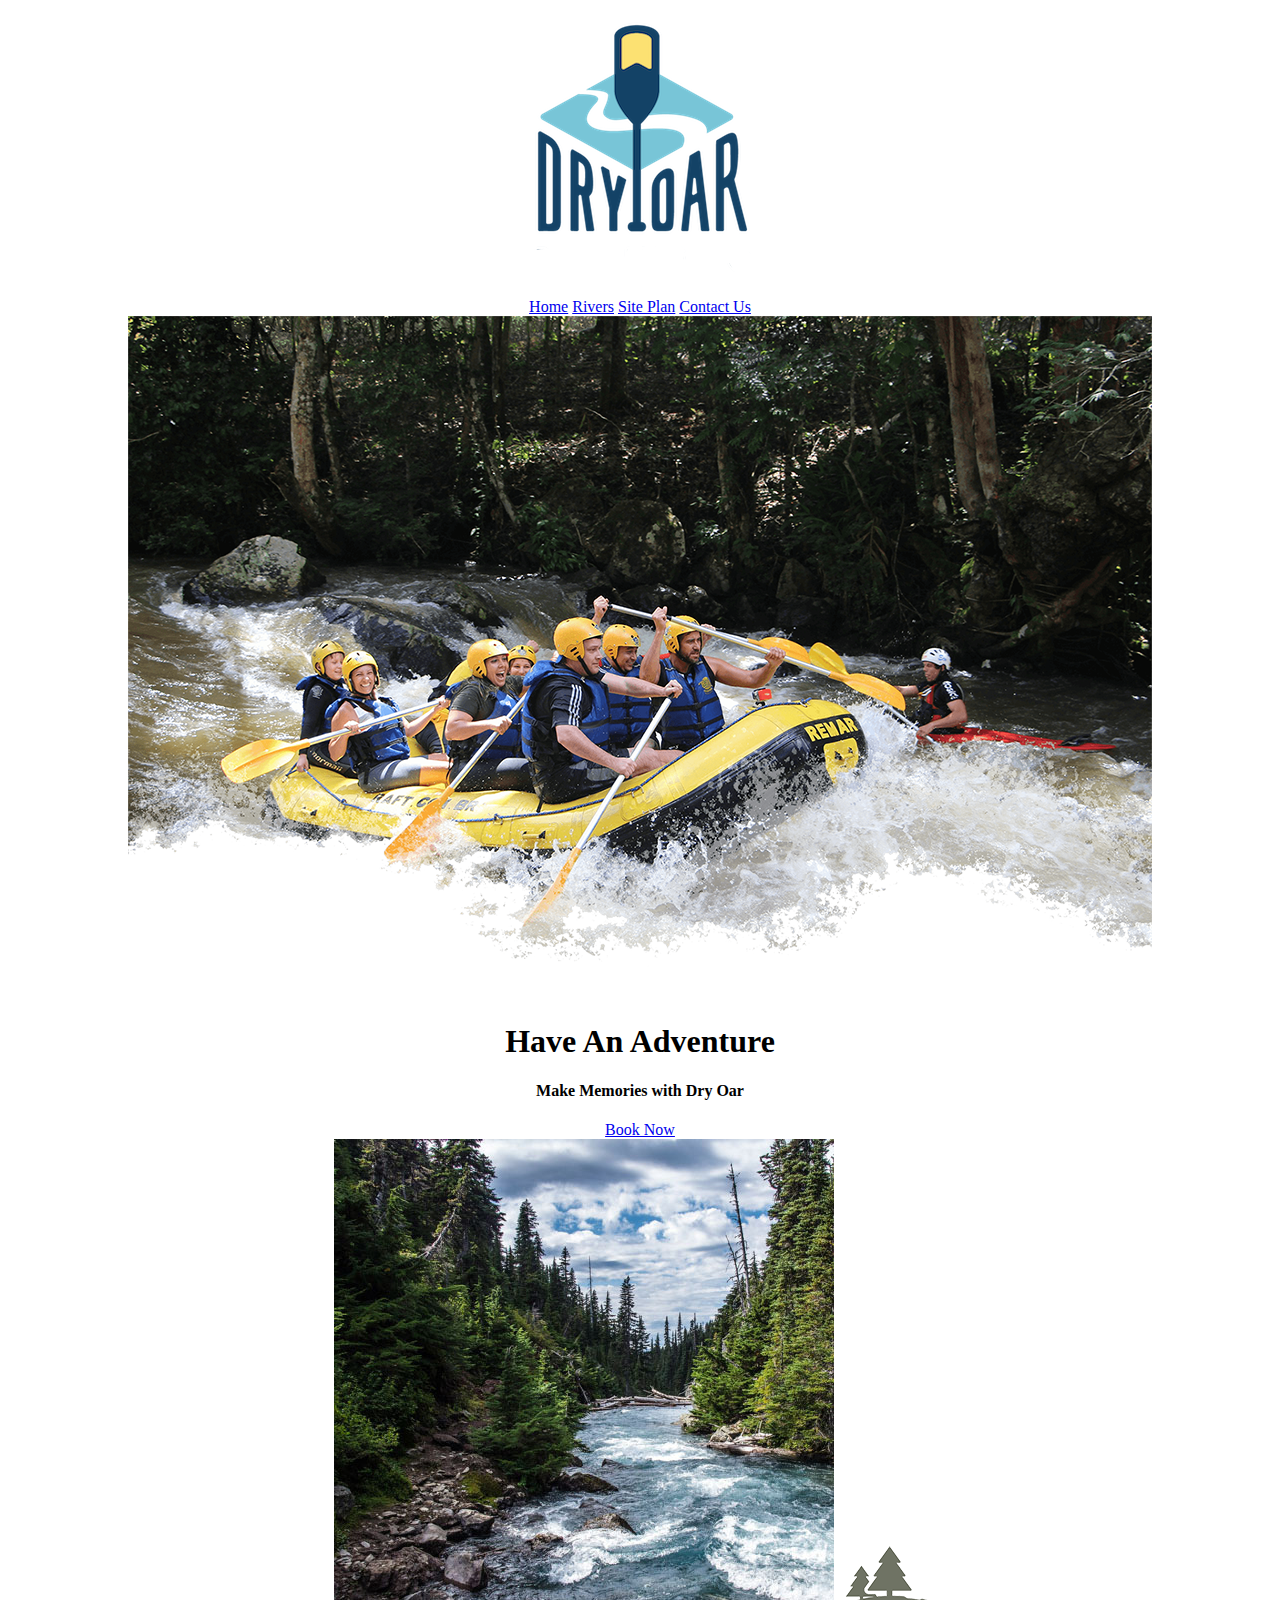
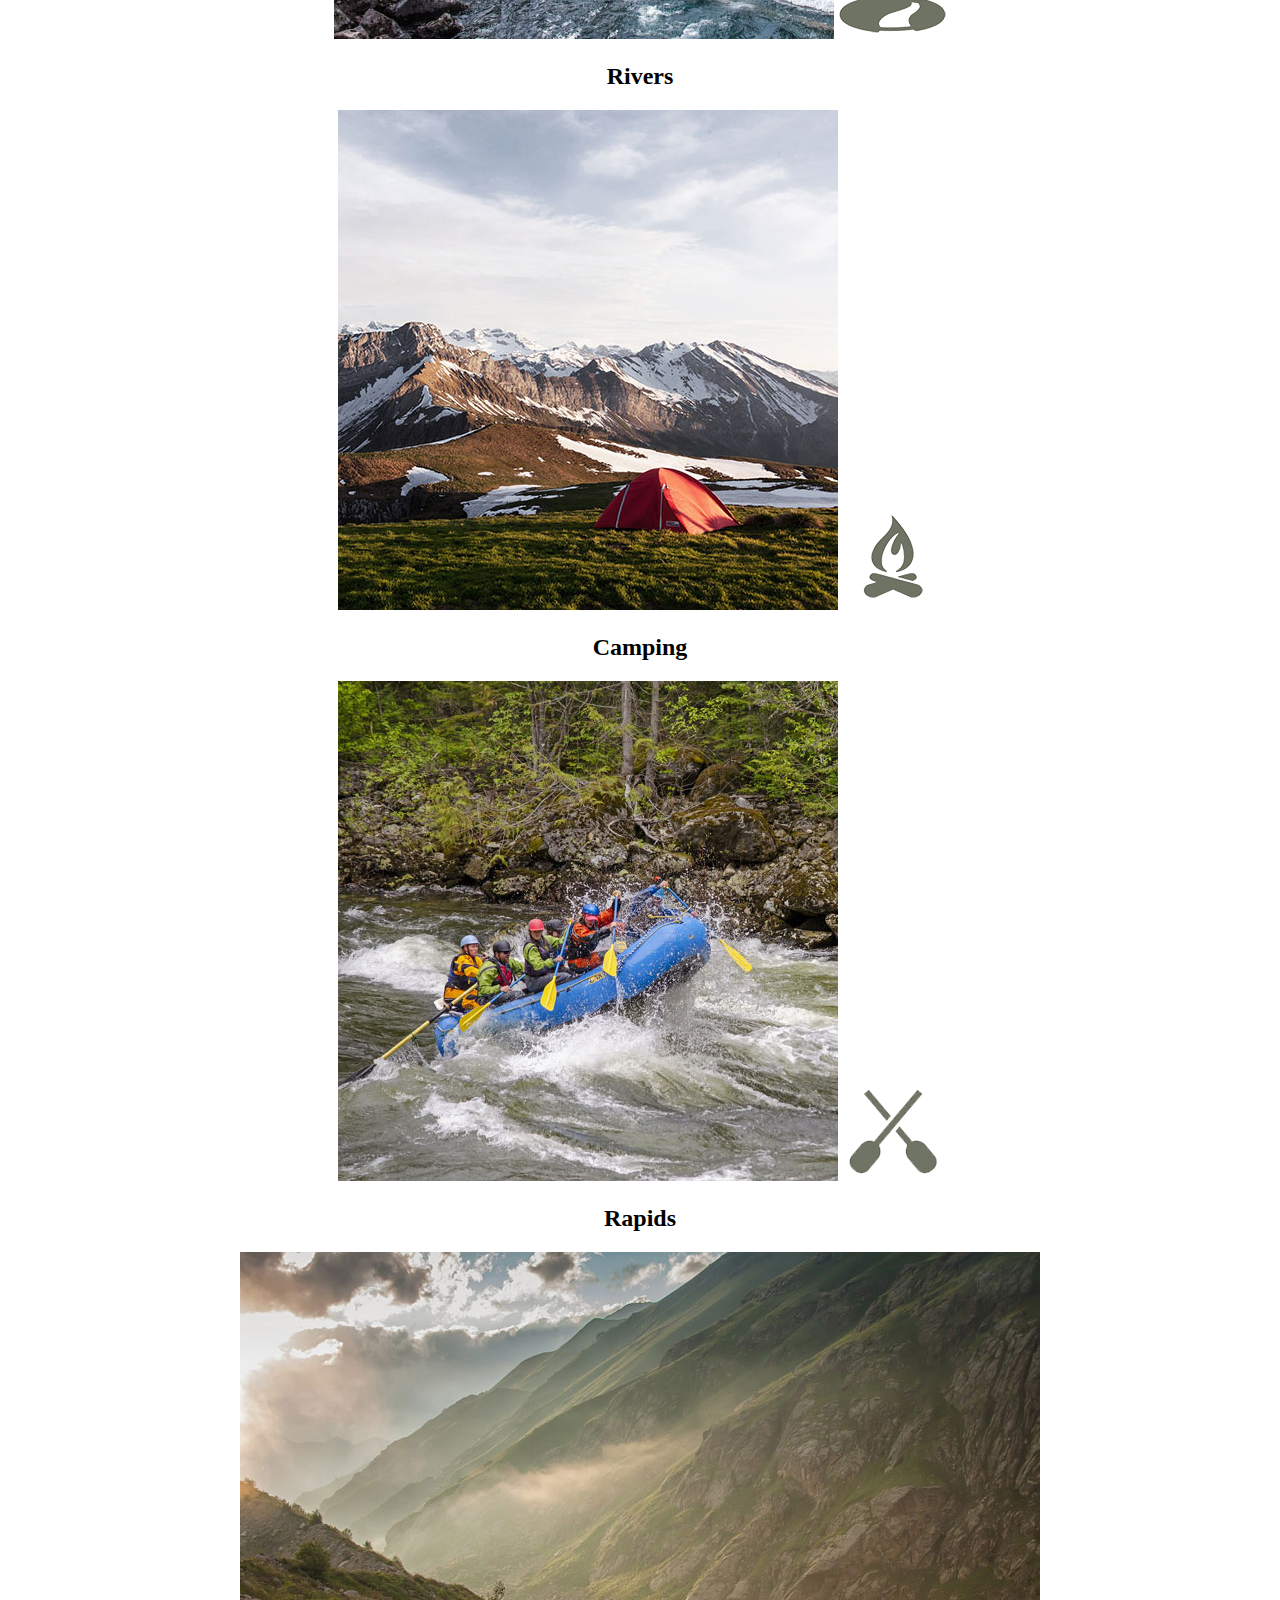
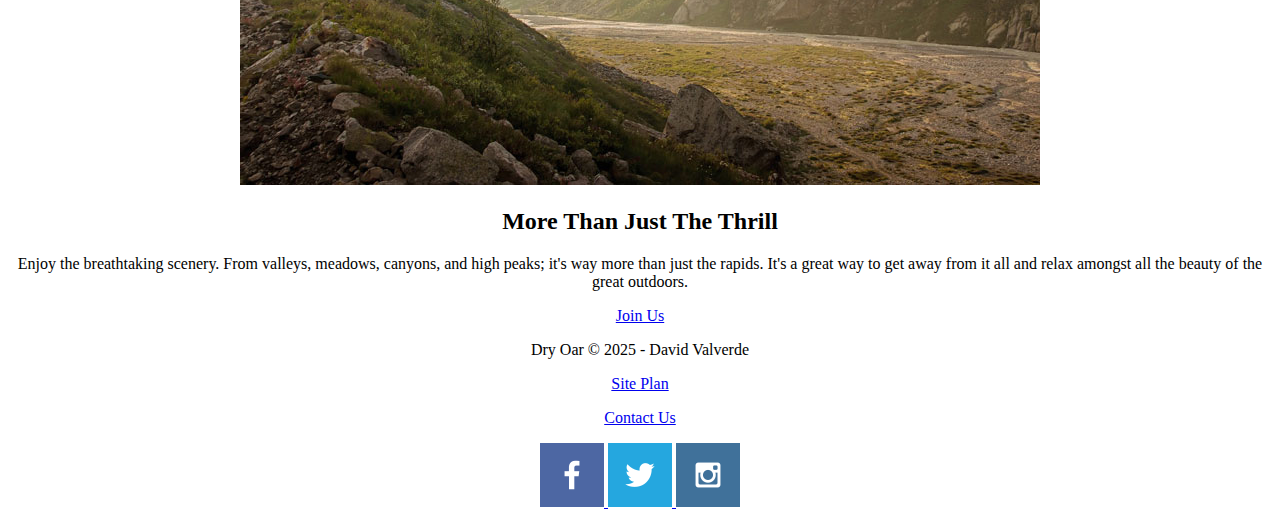
<file: wwr/index.html>
<!DOCTYPE html>
<html lang="en">
<head>
    <meta charset="UTF-8">
    <meta name="viewport" content="width=device-width, initial-scale=1.0">
    <link rel="stylesheet" href="styles/style.css">
    <title>White Water Rafting | Rivers</title>
</head>
<body>
    <div id ="content">
        <header>
            <a id="logo_link" href="index.html">
                <img class="logo" src="images/logo.png" alt="Dry Oar Logo">
            </a>
            <nav>
                <a href="index.html">Home</a>
                <a href="rivers.html">Rivers</a>
                <a href="site-plan-rafting.html">Site Plan</a>
                <a href="contactus.html">Contact Us</a>
            </nav>
        </header>
        <div id="hero">
         <div id="hero-box">
        <img id="hero-img" src="images/hero.png" alt="People enjoying white water rafting">
         </div>
    <section id="hero-msg">
        <h1 class="home-title">Have An Adventure</h1>
        <h4>Make Memories with Dry Oar </h4>
        <div class='button-box'>
            <a class='book' href="rates.html">Book Now</a>
        </div>
    </section>
    </div>
<main class="home-grid">
    <section class="rivers-card">
        <img class="card-img" src="images/rivers.jpg" alt="river in forest">
        <img class="icon" src="images/river_icon.png" alt="river icon">
        <h2>Rivers</h2>
    </section>
    <section class="camping-card">
        <img class="card-img" src="images/camping.jpg" alt="tent in mountains">
        <img class="icon" src="images/fire_icon.png" alt="fire icon">
        <h2>Camping</h2>
    </section>
    <section class="rapids-card">
        <img class="card-img" src="images/rapids.jpg" alt="rafting boat">
        <img class="icon" src="images/oars.png" alt="oars icon">
        <h2>Rapids</h2>
 </section>
 <div id ="background"></div>
    <img class="mountains" src="images/mountains.jpg" alt="Misty mountains">
    <section class="msg">
        <h2>More Than Just The Thrill</h2>
        <p>Enjoy the breathtaking scenery. From valleys, meadows, canyons, and high peaks; it's way more than just the rapids. It's a great way to get away from it all and relax amongst all the beauty of the great outdoors. </p>
        <a class='join' href="rivers.html">Join Us</a>
    </section>
</main>
<footer>
    <p>Dry Oar &copy; 2025 - David Valverde</p>
    <p><a href="site-plan-rafting.html">Site Plan</a></p>
    <p><a href="contactus.html">Contact Us</a></p>
    <div class="social">
        <a href="https://facebook.com" target="_blank">
            <img src="images/facebook.png" alt="fb icon">
        </a>
        <a href="https://twitter.com">
            <img src="images/twitter.png" alt="twitter icon">
        </a>
        <a href="https://instagram.com">
            <img src="images/instagram.png" alt="instagram icon">
        </a>
    </div>
</footer>
</file>
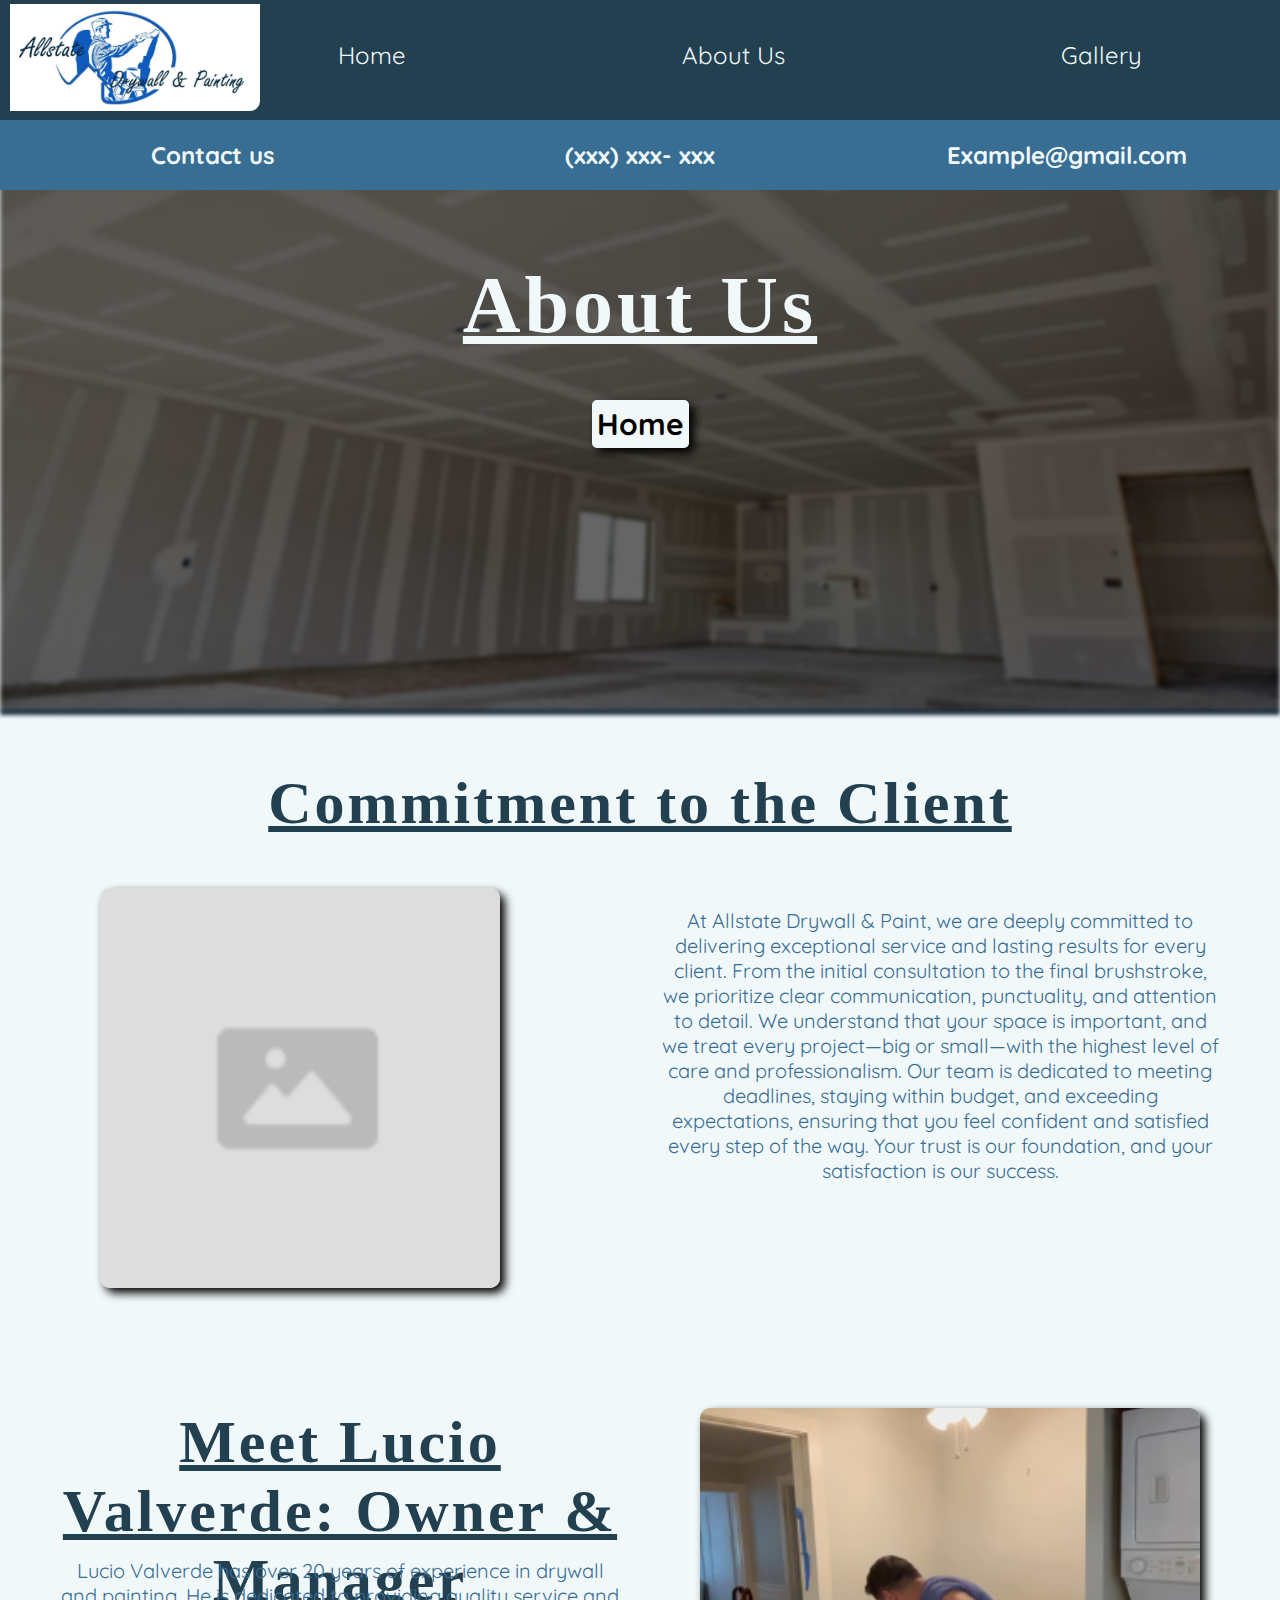
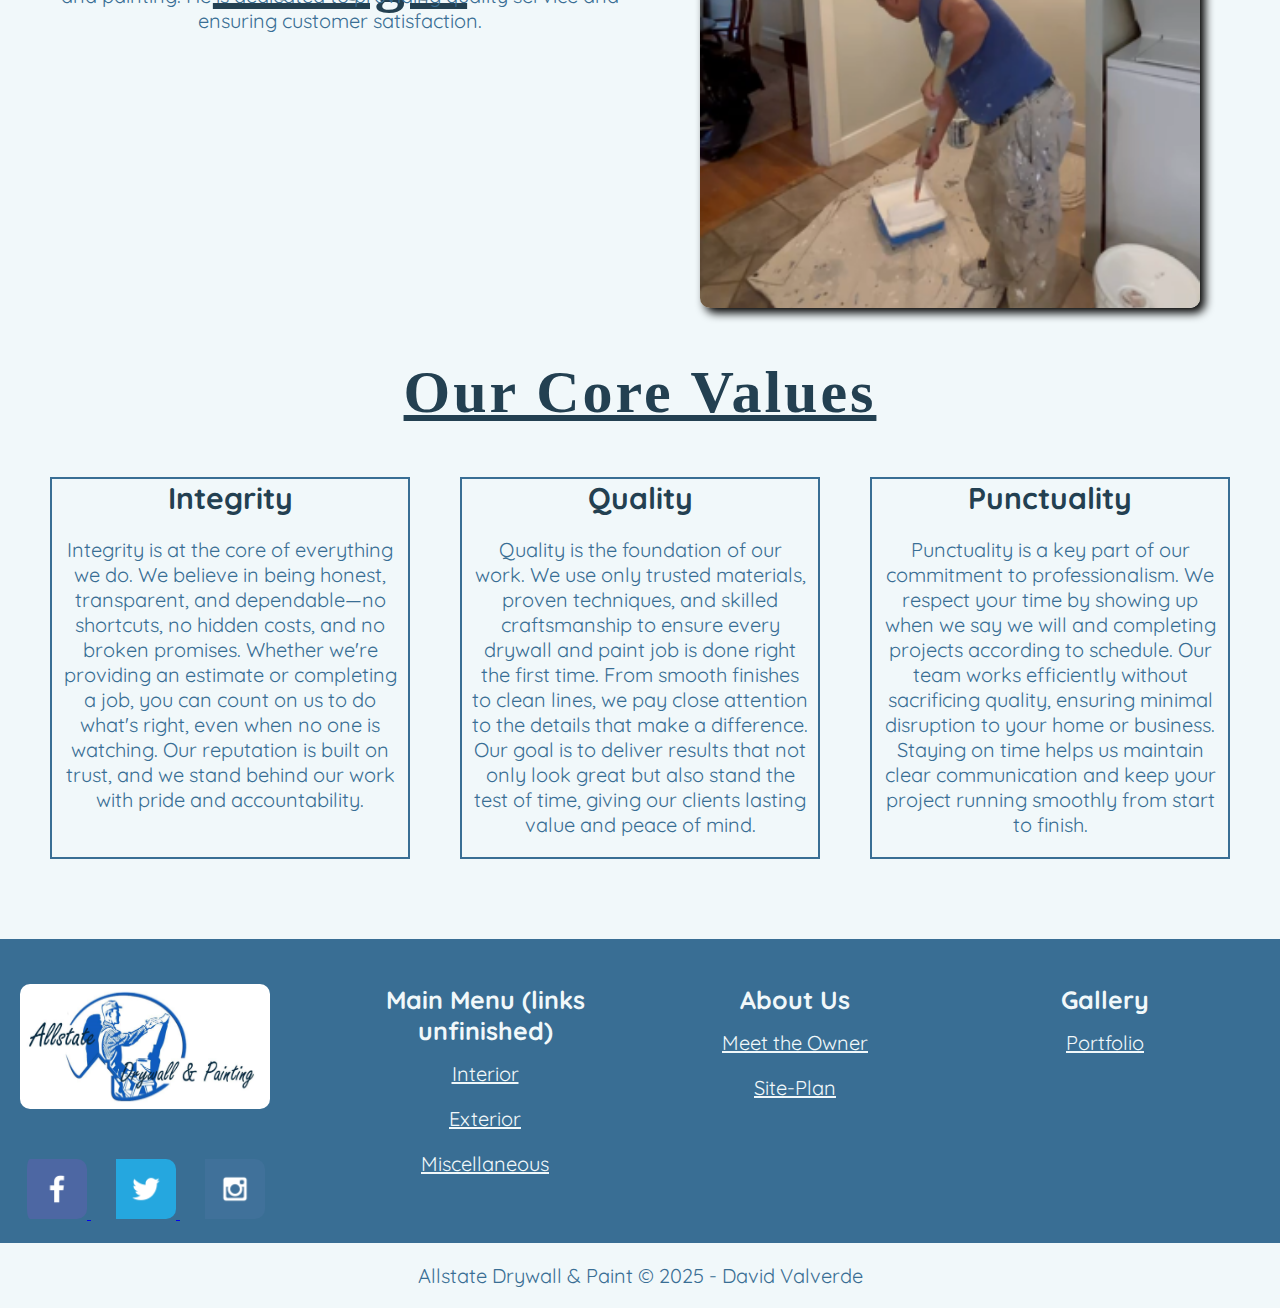
<file: atrva/aboutus.html>
<!DOCTYPE html>
<html lang="en">
<head>
    <meta charset="UTF-8">
    <meta name="viewport" content="width=device-width, initial-scale=1.0">
    <link rel="stylesheet" href="styles/style.css">
    <title>Allstate Drywall & Paint | Home</title>
<body>
    <div id ="nav-bar">
        <header>
            <a id="logo_link" href="all-state-home.html">
                <img class="logo" src="images/Allstate_logo_1.png">
            </a>
            <nav id="main-nav">
                <a href="all-state-home.html">Home</a>
                <a href="aboutus.html">About Us</a>
                <a href="gallery.html">Gallery</a>
            </nav>
        </header>
        <section class="head2">
            <div id="contact-head">
                <h5>Contact us</h5>
            </div>
            <div id ="phonenumer-head">
                <h5>(xxx) xxx- xxx</h5>
            </div>
            <div id ="email-head">
                <h5>Example@gmail.com</h5>
            </div>
        </section>
    </div>
        <div id="title-card">
            <div id="title-box">
            <img id="title-img" src="images/stock1.jpg" alt="Drywall image">
            </div>
    <section id="title-msg">
        <h1 class="home-title">About Us</h1>
        <div class='button-box'>
            <a class='home-button' href="all-state-home.html">Home</a>
        </div>
    </section>
        </div>
<h1>Commitment to the Client</h1>
<main class="aboutus-grid">
    <img id="commitment-img" src="images/Gallerytemp.png">
    <div id="commitment-text">
        <p>At Allstate Drywall & Paint, we are deeply committed to delivering exceptional service and lasting results for every client. From the initial consultation to the final brushstroke, we prioritize clear communication, punctuality, and attention to detail. We understand that your space is important, and we treat every project—big or small—with the highest level of care and professionalism. Our team is dedicated to meeting deadlines, staying within budget, and exceeding expectations, ensuring that you feel confident and satisfied every step of the way. Your trust is our foundation, and your satisfaction is our success.</p>
    </div>
    <h7>Meet Lucio Valverde: Owner & Manager</h7>
    <div id="owner-text">
        <p>Lucio Valverde has over 20 years of experience in drywall and painting. He is dedicated to providing quality service and ensuring customer satisfaction.</p>
    </div>
    <img id ="owner-img" src="images/commitment1.png">
</main>
<h1>Our Core Values</h1>
<main class="core-values-grid">
        <div class="integrity-title">Integrity</div>
    <div id="integrity">
        <p>Integrity is at the core of everything we do. We believe in being honest, transparent, and dependable—no shortcuts, no hidden costs, and no broken promises. Whether we're providing an estimate or completing a job, you can count on us to do what's right, even when no one is watching. Our reputation is built on trust, and we stand behind our work with pride and accountability.</p>
    </div>
        <div class="quality-title">Quality</div>
    <div id="quality">
        <p>Quality is the foundation of our work. We use only trusted materials, proven techniques, and skilled craftsmanship to ensure every drywall and paint job is done right the first time. From smooth finishes to clean lines, we pay close attention to the details that make a difference. Our goal is to deliver results that not only look great but also stand the test of time, giving our clients lasting value and peace of mind.</p>
    </div>
        <div class="punctuality-title">Punctuality</div>
    <div id="punctuality">
        <p>Punctuality is a key part of our commitment to professionalism. We respect your time by showing up when we say we will and completing projects according to schedule. Our team works efficiently without sacrificing quality, ensuring minimal disruption to your home or business. Staying on time helps us maintain clear communication and keep your project running smoothly from start to finish.</p>
    </div>
</main>
</body>
<footer>
    <div id="footer-nav">
    <nav id="footer-logo-social">
    <a id="logo_link" href="all-state-home.html">
        <img class="logo_bottom" src="images/Allstate_logo_1.png">
    </a>
    <a href="https://facebook.com" target="_blank">
        <img class="fb-icon" src="images/facebook.png" alt="fb icon">
    </a>
    <a href="https://twitter.com">
        <img class="twitter-icon" src="images/twitter.png" alt="twitter icon">
    </a>
    <a href="https://instagram.com">
        <img class="instagram-icon" src="images/instagram.png" alt="instagram icon">
    </a>
    </nav>        
    <nav id="footer-nav-main">
        <h4>Main Menu (links unfinished)</h4>
        <a href="all-state-home.html">Interior</a>
        <a href="all-state-home.html">Exterior</a>
        <a href="all-state-home.html">Miscellaneous</a>
    </nav>
    <nav id="footer-nav-about">
        <h4>About Us</h4>
        <a href="aboutus.html">Meet the Owner</a>
        <a href="site-plan.html">Site-Plan</a>
    </nav>
    <nav id="footer-nav-gallery">
        <h4>Gallery</h4>
        <a href="gallery.html">Portfolio</a>
    </nav>
        </div>
<div id="copyright">
<p>Allstate Drywall & Paint &copy; 2025 - David Valverde</p>
</div>
</footer>
</file>
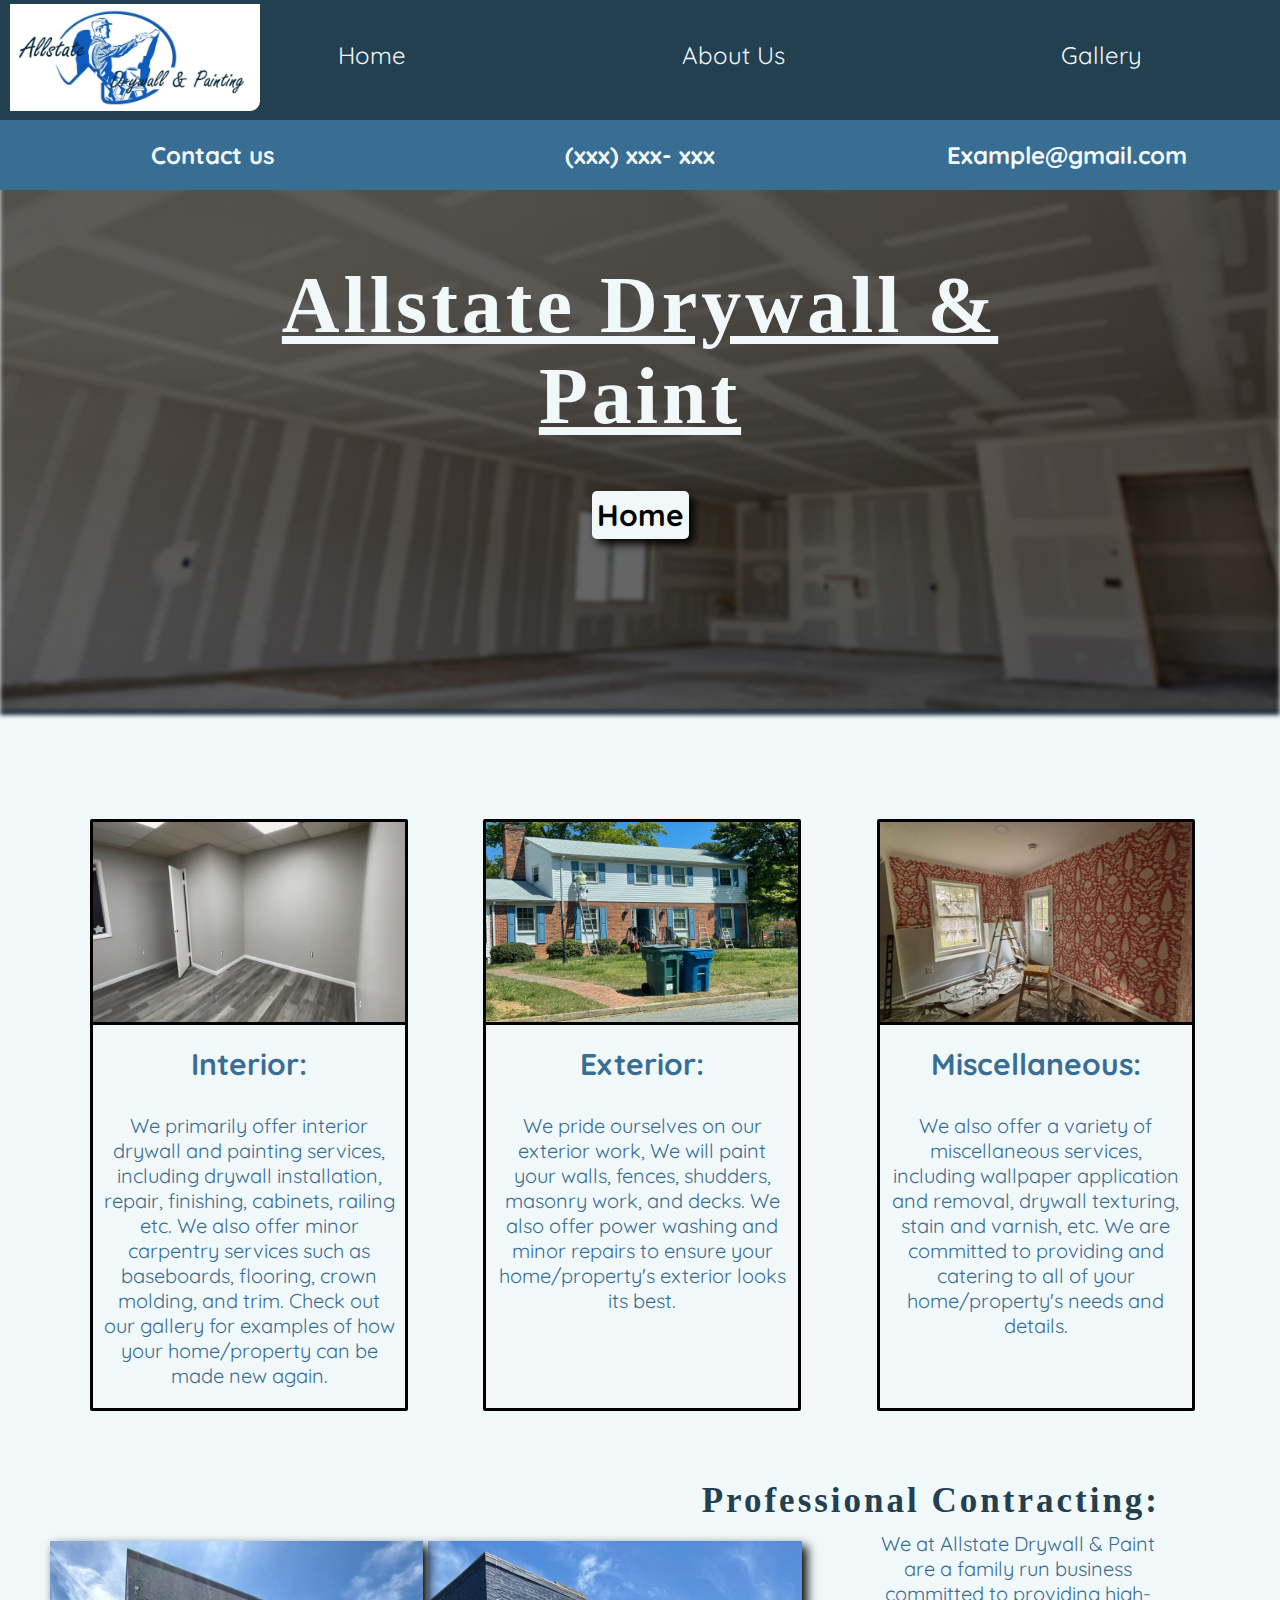
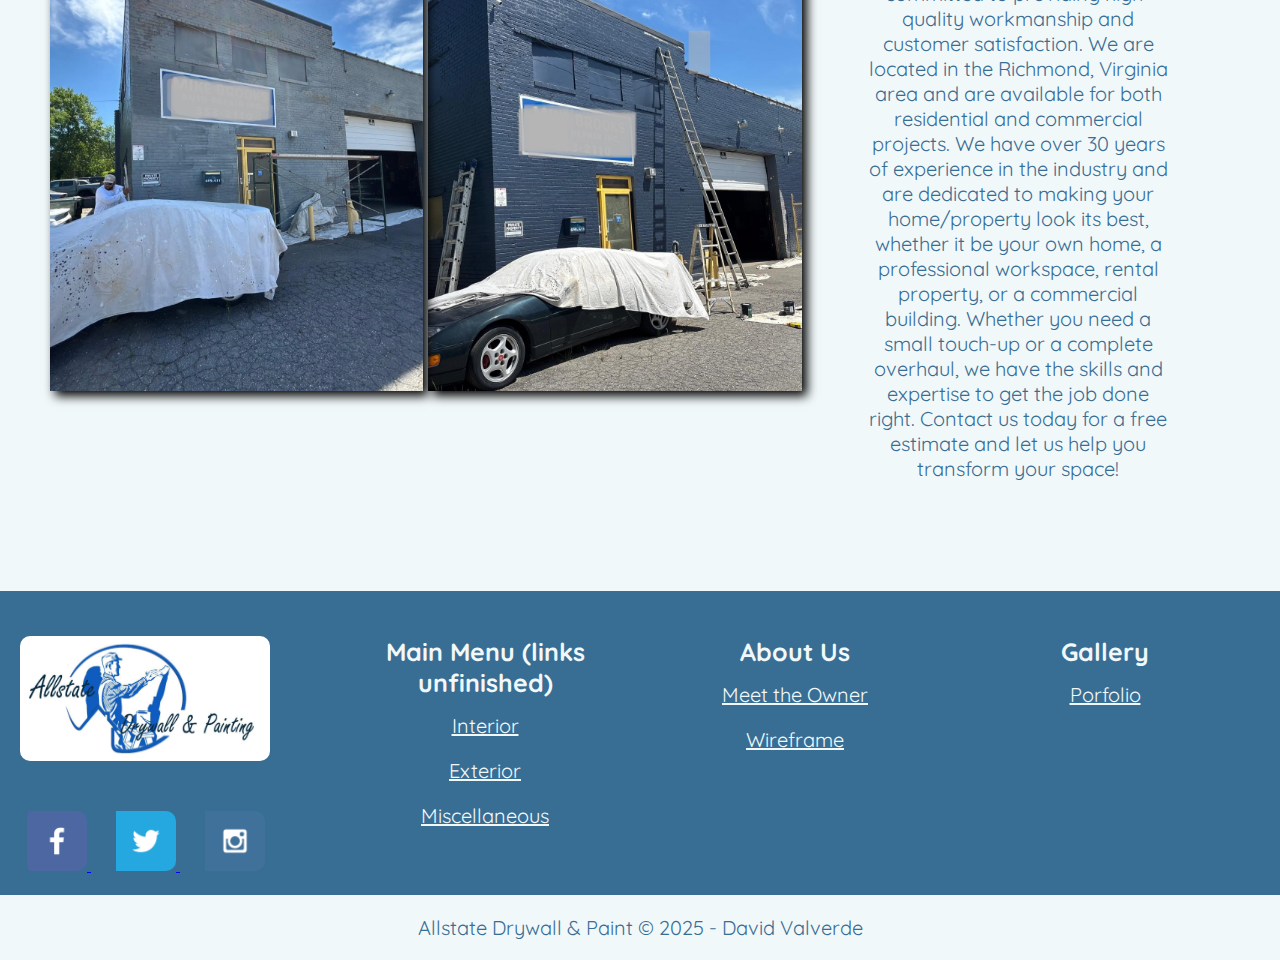
<file: atrva/all-state-home.html>
<!DOCTYPE html>
<html lang="en">
<head>
    <meta charset="UTF-8">
    <meta name="viewport" content="width=device-width, initial-scale=1.0">
    <link rel="stylesheet" href="styles/style.css">
    <title>Allstate Drywall & Paint | Home</title>
<body>
    <div id ="nav-bar">
        <header>
            <a id="logo_link" href="all-state-home.html">
                <img class="logo" src="images/Allstate_logo_1.png">
            </a>
            <nav id="main-nav">
                <a href="all-state-home.html">Home</a>
                <a href="aboutus.html">About Us</a>
                <a href="gallery.html">Gallery</a>
            </nav>
        </header>
        <section class="head2">
            <div id="contact-head">
                <h5>Contact us</h5>
            </div>
            <div id ="phonenumer-head">
                <h5>(xxx) xxx- xxx</h5>
            </div>
            <div id ="email-head">
                <h5>Example@gmail.com</h5>
            </div>
        </section>
    </div>
        <div id="title-card">
            <div id="title-box">
            <img id="title-img" src="images/stock1.jpg" alt="Drywall image">
            </div>
    <section id="title-msg">
        <h1 class="home-title">Allstate Drywall & Paint</h1>
        <div class='button-box'>
            <a class='home-button' href="all-state-home.html">Home</a>
        </div>
    </section>
        </div>
<main class="first-grid">
    <section class="interior-card">
        <a href="">
        <img class="card-img" src="images/interior1.png" alt="interior img">
        </a>
        <h2>Interior:</h2>
        <p>We primarily offer interior drywall and painting services, including drywall installation, repair, finishing, cabinets, railing etc. We also offer minor carpentry services such as baseboards, flooring, crown molding, and trim. Check out our gallery for examples of how your home/property can be made new again.</p>
    </section>
    <section class="exterior-card">
        <a href="">
        <img class="card-img" src="images/exterior1.jpg">
        </a>
        <h2>Exterior:</h2>
        <p>We pride ourselves on our exterior work, We will paint your walls, fences, shudders, masonry work, and decks. We also offer power washing and minor repairs to ensure your home/property's exterior looks its best.</p>
    </section>
    <section class="misc-card">
        <a href="">
        <img class="card-img" src="images/wallpapermisc1.jpg">
        </a>
        <h2>Miscellaneous:</h2>
        <p>We also offer a variety of miscellaneous services, including wallpaper application and removal, drywall texturing, stain and varnish, etc. We are committed to providing and catering to all of your home/property's needs and details.</p>
    </section>
</main>
<h3>Professional Contracting:</h3>
<main class="second-grid">
    <div class="b-card">
        <img src="images/buildingafter3.jpg" alt="before">
        <div class="overlayone">
            <div class="afterone">After</div>
        </div>
    </div>
    <div class="a-card">
        <img src="images/buildingbefore2.jpg" alt="after">
        <div class="overlaytwo">
            <div class="beforeone">Before</div>
        </div>
    </div>
    <div id="pro-con">
        <p>We at Allstate Drywall & Paint are a family run business committed to providing high-quality workmanship and customer satisfaction. We are located in the Richmond, Virginia area and are available for both residential and commercial projects. We have over 30 years of experience in the industry and are dedicated to making your home/property look its best, whether it be your own home, a professional workspace, rental property, or a commercial building. Whether you need a small touch-up or a complete overhaul, we have the skills and expertise to get the job done right. Contact us today for a free estimate and let us help you transform your space!</p>
    </div>
</main>
</body>
<footer>
    <div id="footer-nav">
    <nav id="footer-logo-social">
    <a id="logo_link" href="all-state-home.html">
        <img class="logo_bottom" src="images/Allstate_logo_1.png">
    </a>
    <a href="https://facebook.com" target="_blank">
        <img class="fb-icon" src="images/facebook.png" alt="fb icon">
    </a>
    <a href="https://twitter.com">
        <img class="twitter-icon" src="images/twitter.png" alt="twitter icon">
    </a>
    <a href="https://instagram.com">
        <img class="instagram-icon" src="images/instagram.png" alt="instagram icon">
    </a>
    </nav>        
    <nav id="footer-nav-main">
        <h4>Main Menu (links unfinished)</h4>
        <a href="">Interior</a>
        <a href="">Exterior</a>
        <a href="">Miscellaneous</a>
    </nav>
    <nav id="footer-nav-about">
        <h4>About Us</h4>
        <a href="aboutus.html">Meet the Owner</a>
        <a href="site-plan.html">Wireframe</a>
    </nav>
    <nav id="footer-nav-gallery">
        <h4>Gallery</h4>
        <a href="gallery.html">Porfolio</a>
    </nav>
        </div>
<div id="copyright">
<p>Allstate Drywall & Paint &copy; 2025 - David Valverde</p>
</div>
</footer>
</file>
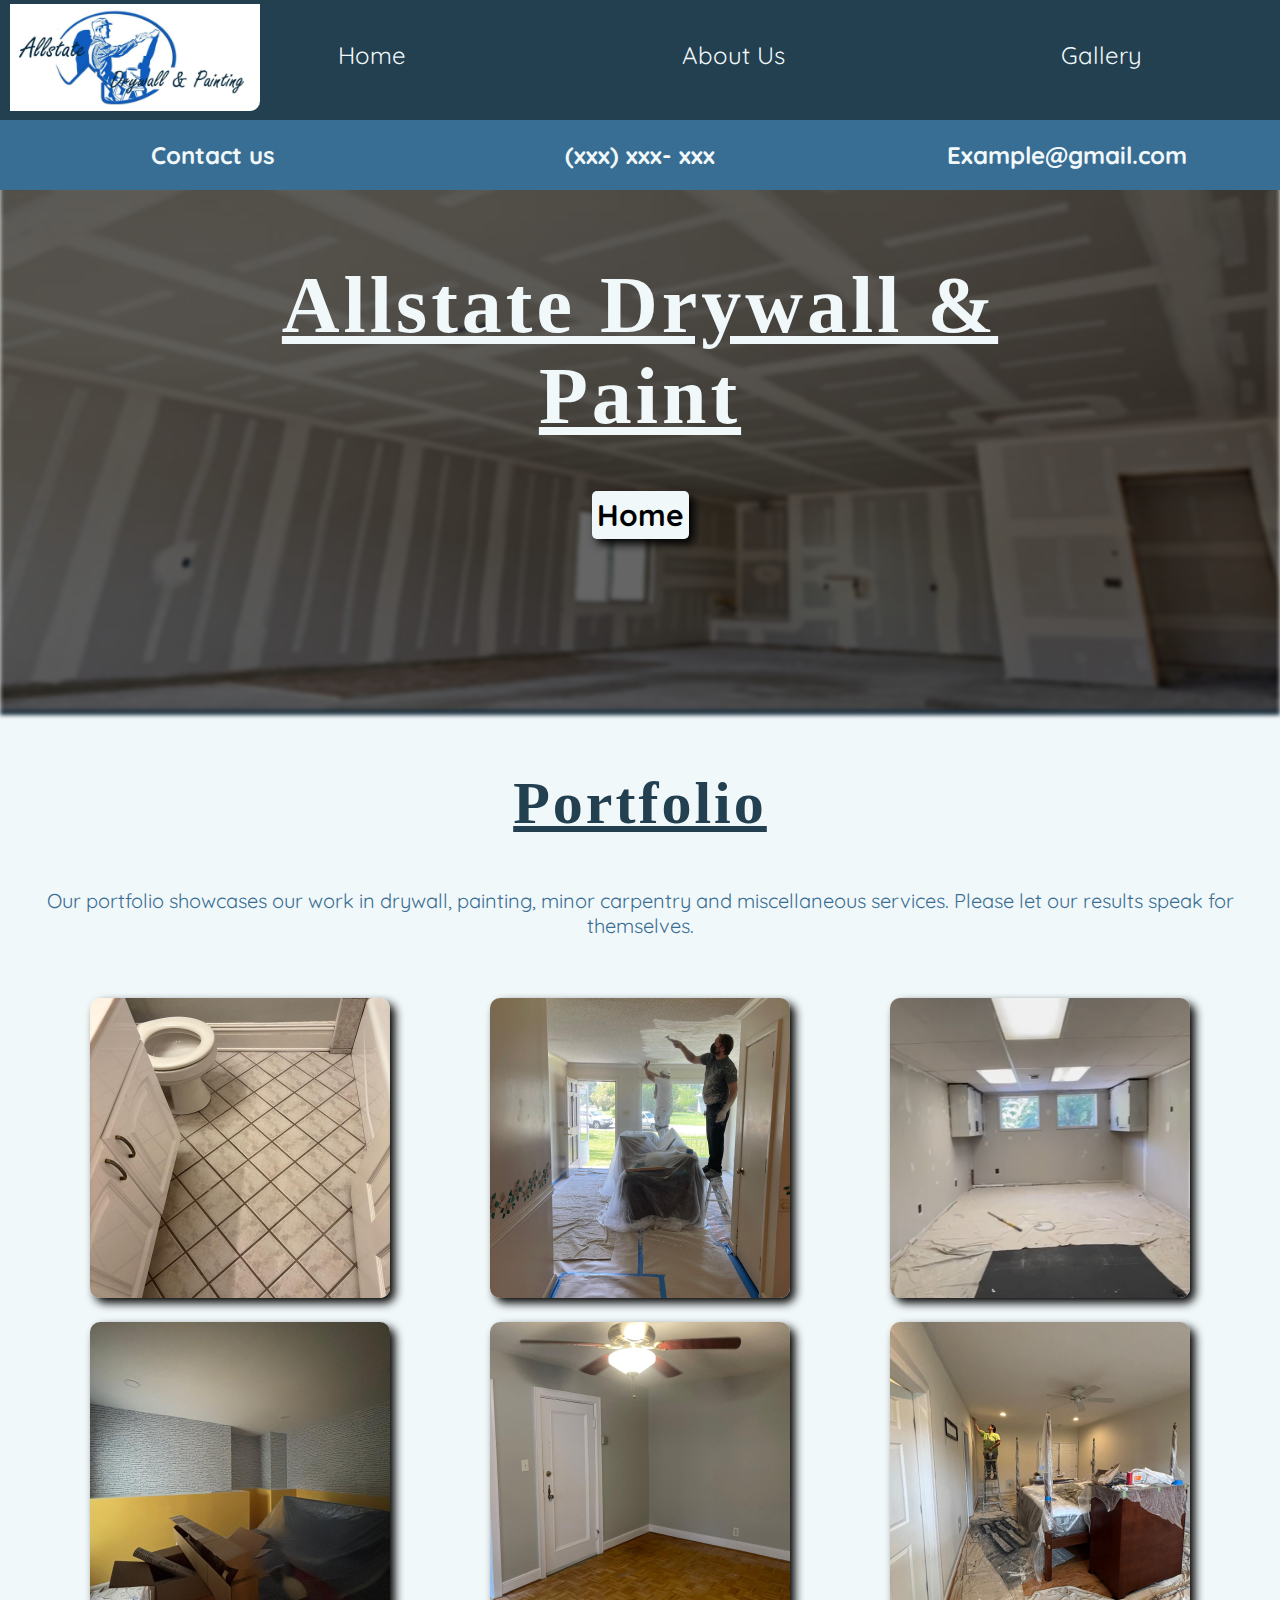
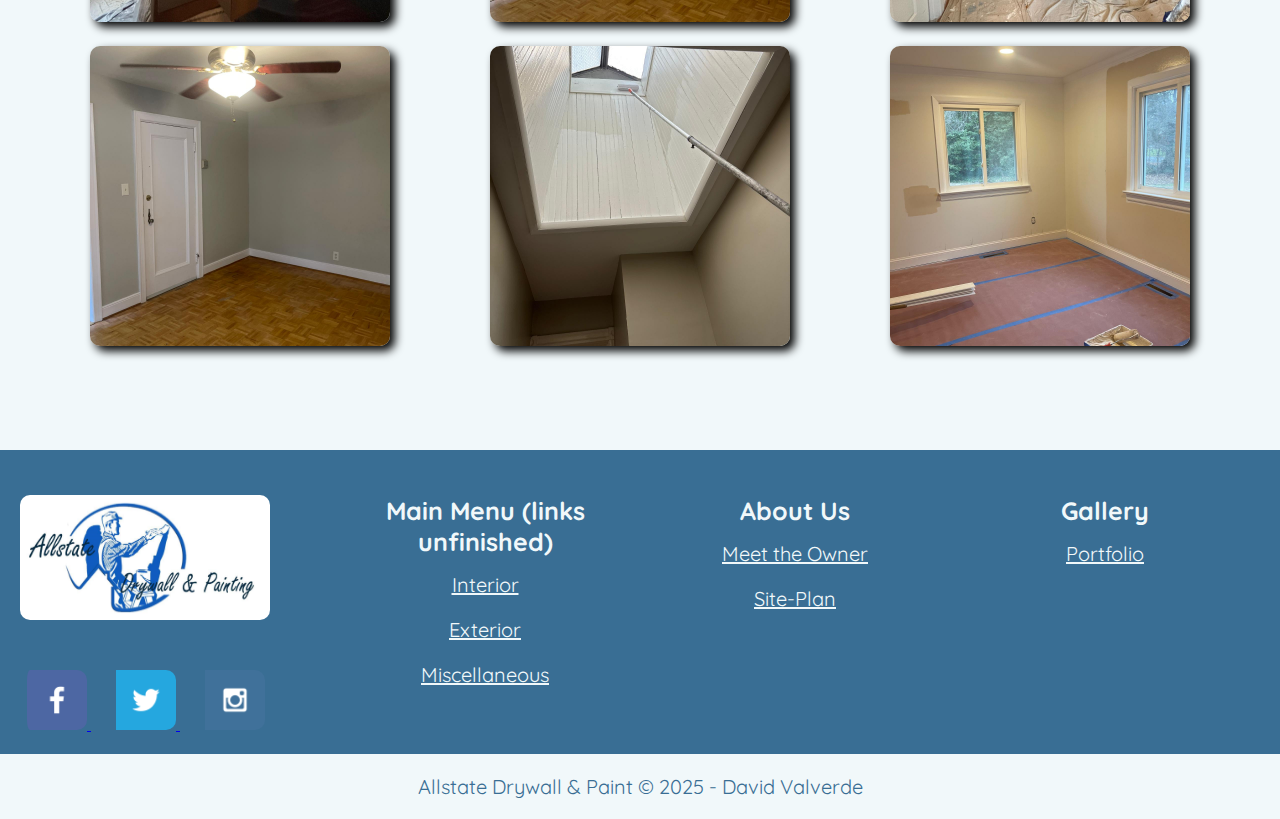
<file: atrva/gallery.html>
<!DOCTYPE html>
<html lang="en">
<head>
    <meta charset="UTF-8">
    <meta name="viewport" content="width=device-width, initial-scale=1.0">
    <link rel="stylesheet" href="styles/style.css">
    <title>Allstate Drywall & Paint | Home</title>
<body>
    <div id ="nav-bar">
        <header>
            <a id="logo_link" href="all-state-home.html">
                <img class="logo" src="images/Allstate_logo_1.png">
            </a>
            <nav id="main-nav">
                <a href="all-state-home.html">Home</a>
                <a href="aboutus.html">About Us</a>
                <a href="gallery.html">Gallery</a>
            </nav>
        </header>
        <section class="head2">
            <div id="contact-head">
                <h5>Contact us</h5>
            </div>
            <div id ="phonenumer-head">
                <h5>(xxx) xxx- xxx</h5>
            </div>
            <div id ="email-head">
                <h5>Example@gmail.com</h5>
            </div>
        </section>
    </div>
        <div id="title-card">
            <div id="title-box">
            <img id="title-img" src="images/stock1.jpg" alt="Drywall image">
            </div>
    <section id="title-msg">
        <h1 class="home-title">Allstate Drywall & Paint</h1>
        <div class='button-box'>
            <a class='home-button' href="all-state-home.html">Home</a>
        </div>
    </section>
        </div>
<div id="gallery-text">
<h1>Portfolio</h1>
<p>Our portfolio showcases our work in drywall, painting, minor carpentry and miscellaneous services. Please let our results speak for themselves.</p>
</div>
<main class="gallery-grid">
    <div id="gallery-img1">
        <img src="images/Bathroom_finish.jpg">
    </div>
    <div id="gallery-img2">
        <img src="images/ceiling_scrape.jpg">
    </div>
    <div id="gallery-img3">
        <img src="images/drywall1.png">
    </div>
    <div id="gallery-img4">
        <img src="images/gallery2.jpg">
    </div>
    <div id="gallery-img5">
        <img src="images/gallery1.jpg">
    </div>
    <div id="gallery-img6">
        <img src="images/paint_nikki_1.jpg">
    </div>
    <div id="gallery-img7">
        <img src="images/Room_finished.jpg">
    </div>
    <div id="gallery-img8">
        <img src="images/skylight_paint.jpg">
    </div>
    <div id="gallery-img9">
        <img src="images/Walls_Paint_progress.jpg">
    </div>
</main>
</body>
<footer>
    <div id="footer-nav">
    <nav id="footer-logo-social">
    <a id="logo_link" href="all-state-home.html">
        <img class="logo_bottom" src="images/Allstate_logo_1.png">
    </a>
    <a href="https://facebook.com" target="_blank">
        <img class="fb-icon" src="images/facebook.png" alt="fb icon">
    </a>
    <a href="https://twitter.com">
        <img class="twitter-icon" src="images/twitter.png" alt="twitter icon">
    </a>
    <a href="https://instagram.com">
        <img class="instagram-icon" src="images/instagram.png" alt="instagram icon">
    </a>
    </nav>        
    <nav id="footer-nav-main">
        <h4>Main Menu (links unfinished)</h4>
        <a href="">Interior</a>
        <a href="">Exterior</a>
        <a href="">Miscellaneous</a>
    </nav>
    <nav id="footer-nav-about">
        <h4>About Us</h4>
        <a href="aboutus.html">Meet the Owner</a>
        <a href="site-plan.html">Site-Plan</a>
    </nav>
    <nav id="footer-nav-gallery">
        <h4>Gallery</h4>
        <a href="gallery.html">Portfolio</a>
    </nav>
        </div>
<div id="copyright">
<p>Allstate Drywall & Paint &copy; 2025 - David Valverde</p>
</div>
</footer>
</file>
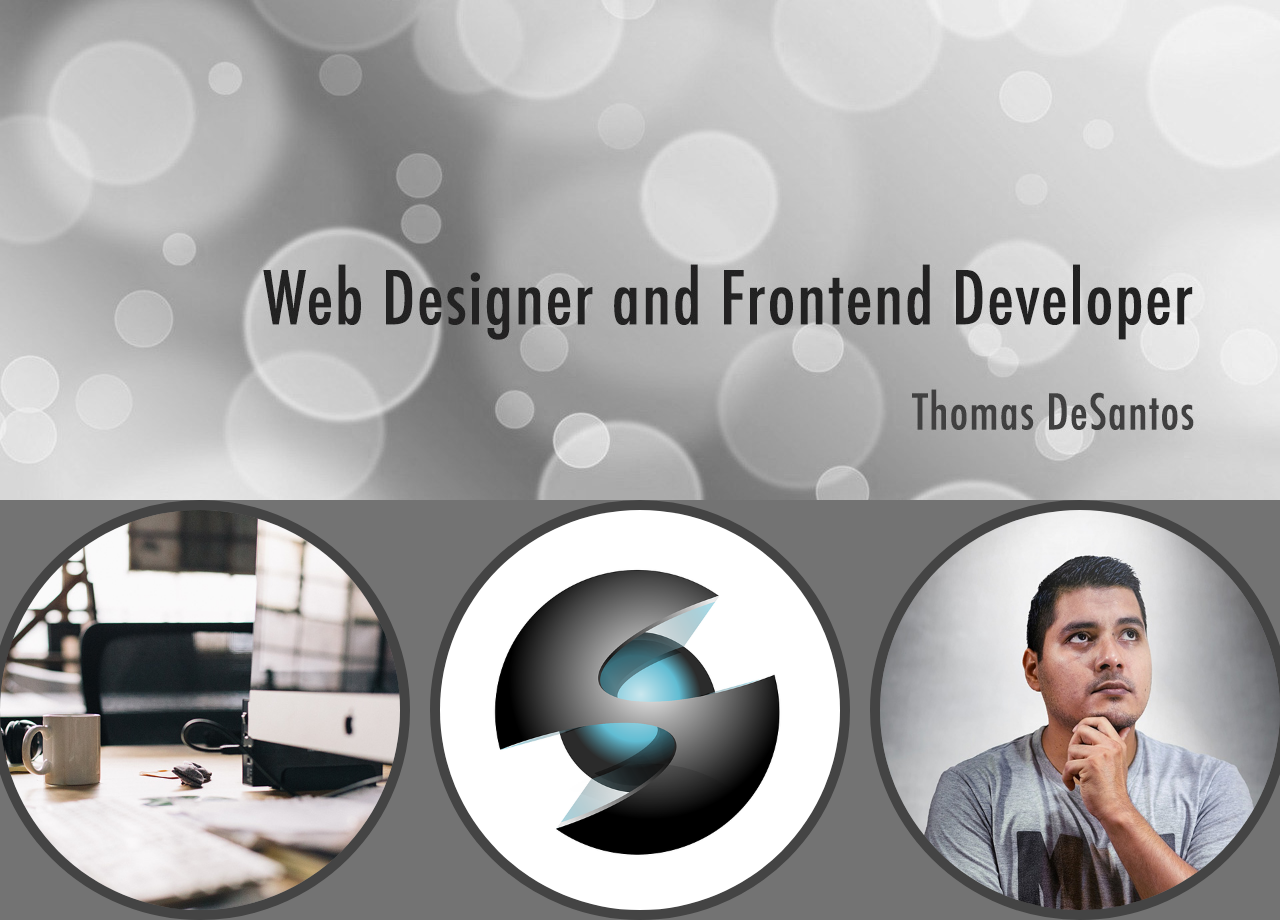
<file: ice/thomasdesantos.html>
<!DOCTYPE html>
<html lang="en">
<head>
    <meta charset="UTF-8">
    <meta name="viewport" content="width=device-width, initial-scale=1.0">
    <link rel="stylesheet" href="thomasdesantos.css">
</head>
<body>
    <main class="banner">
        <section id="w05_circles">
            <img class="img" src="images/w05_circles.jpg" alt="banner"> 
        </section>
        <div class="others">
        <section id="w05_ice_image_desk">
            <img class="img" src="images/w05_ice_image_desk.jpg" alt="">
        </section>
        <section id="w05_ice_image_graphic">
            <img class="img" src="images/w05_ice_image_graphic.png" alt="">
        </section>
        <section id="w05_ice_image_person">
            <img class="img" src="images/w05_ice_image_person.jpg" alt="">
        </section>
        </div>
    </header>
    </main>
</body>
</html>
</file>
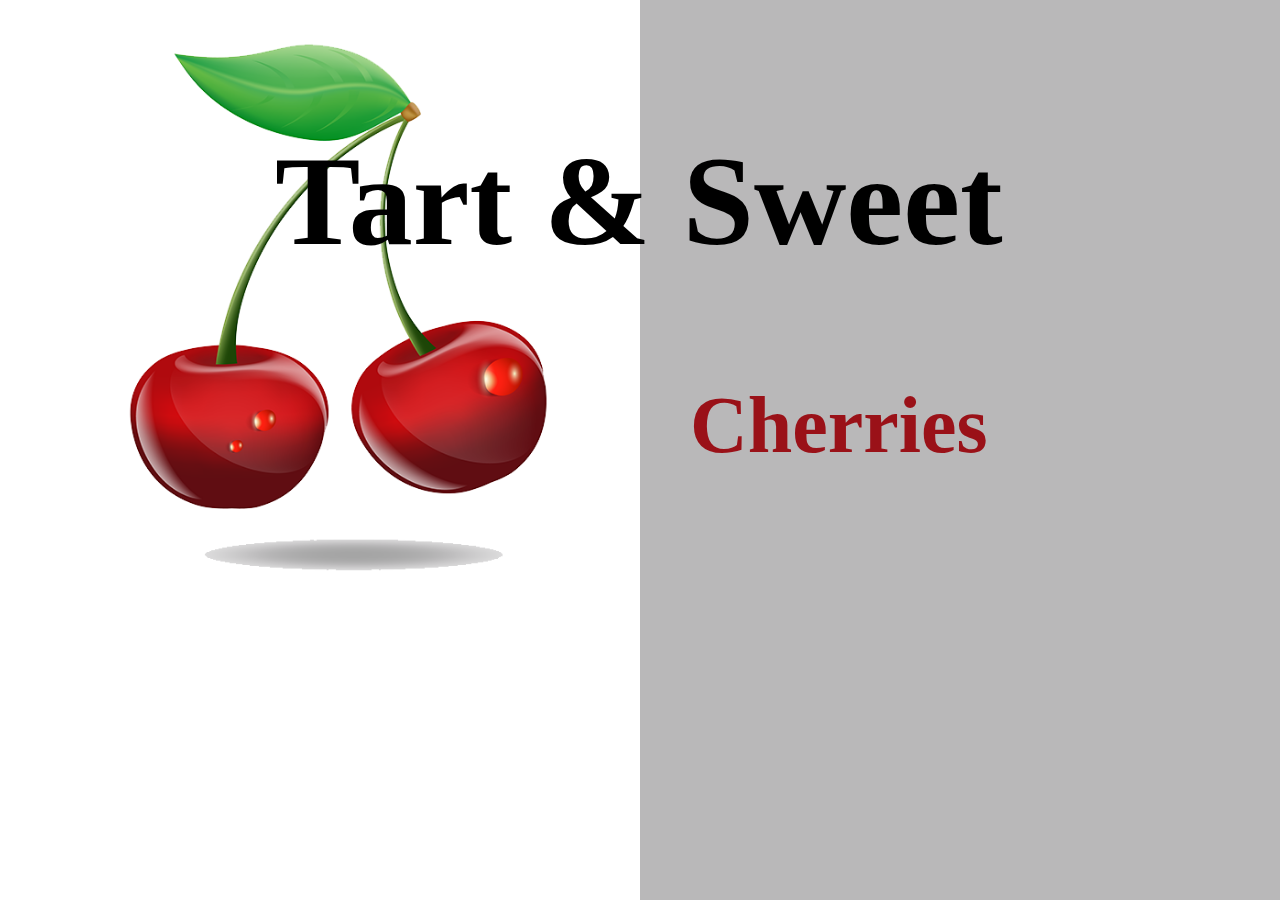
<file: ice/w06_ice_challenge.html>
<!DOCTYPE html>
<html lang="en">
<head>
    <meta charset="UTF-8">
    <meta name="viewport" content="width=device-width, initial-scale=1.0">
    <link rel="stylesheet" href="w06_ice_challenge.css">
</head>
<body>
    <div id="text">
        <p>Tart & Sweet</p>
    </div>
    <div id="texttwo">
        <p>Cherries</p>
    </div>
    <div id="picture">
        <img class="cherry" src="images/w06_cherries.png">
        </div>
    <div id="white">
        <img class="whitespace" src="images/whitespace.png">
    </div>
</body>
<footer>
</footer>
</file>
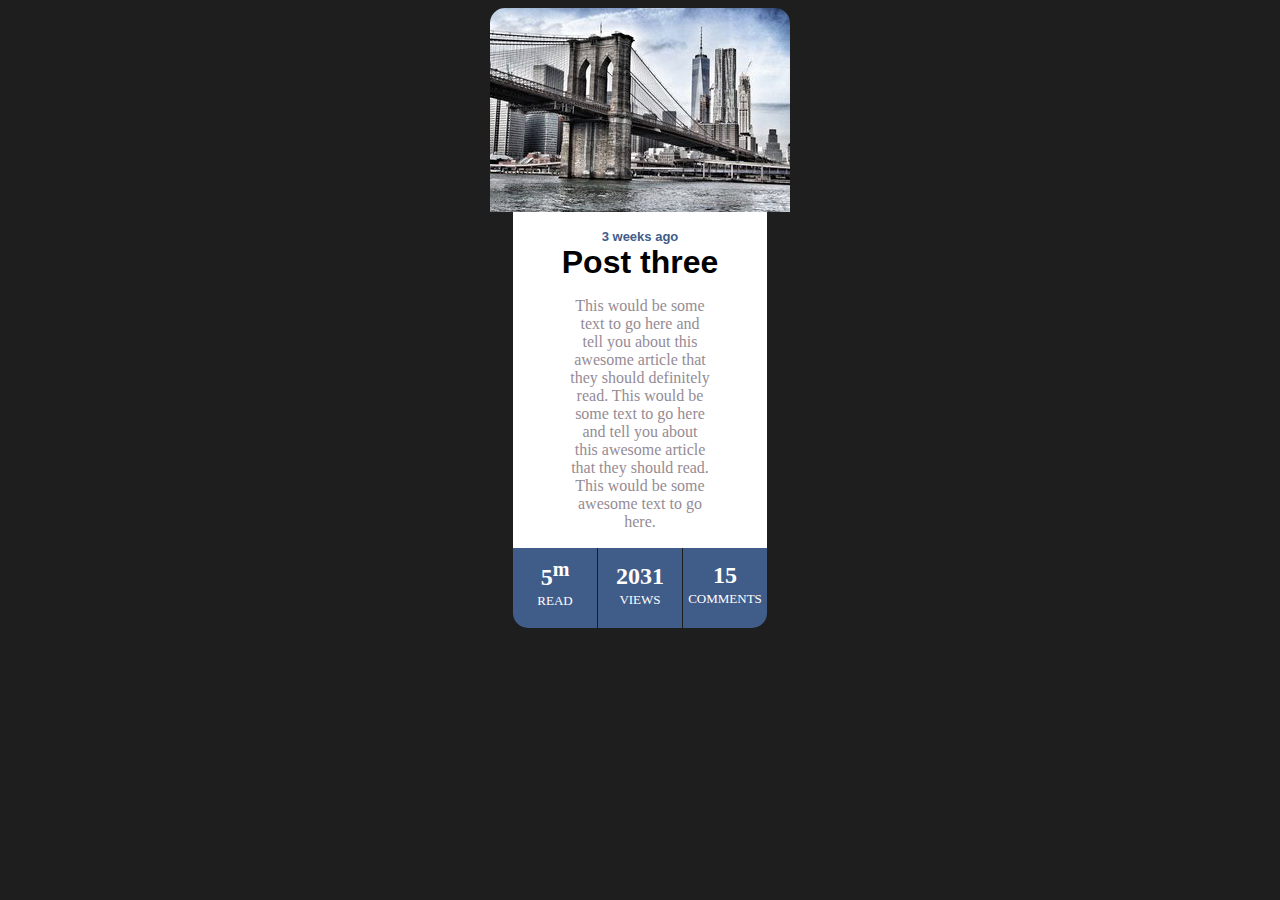
<file: ice/w09_ice_challenge.html>
<!DOCTYPE html>
<html lang="en">
<head>
    <meta charset="UTF-8">
    <meta name="viewport" content="width=device-width, initial-scale=1.0">
    <link rel="stylesheet" href="w09_ice_challenge.css">
</head>
<body>
    <div>
    <img class="city" src="images/w09_ice_img.jpg" alt="Background Image">
    </div>
    <div id="text">
        <h1>3 weeks ago</h1>
        <h2>Post three</h2>
        <blockquote>This would be some text to go here and tell you about this awesome article that they should definitely read. This would be some text to go here and tell you about this awesome article that they should read. This would be some awesome text to go here.</blockquote>
    </div>
    <div class="bottom">
        <div id="first">
        <h3><span style="font-size: 24px; font-family: 'times-new-roman';">5<sup>m</sup></span></h3>
        <p><span style="font-size: small; font-family: 'times-new-roman';">READ</span></p>
        </div>
        <div id="second">
        <h4><span style="font-size: 24px; font-family: 'times-new-roman';">2031</span></h4>
        <p><span style="font-size: small; font-family: 'times-new-roman';">VIEWS</span></p>
        </div>
        <div id="third">
        <h5><span style="font-size: 24px; font-family: 'times-new-roman';">15</span></h5>
        <p><span style="font-size: small; font-family: 'times-new-roman';">COMMENTS</span></p>
        </div>
    </div>
</body>
</html>
</file>
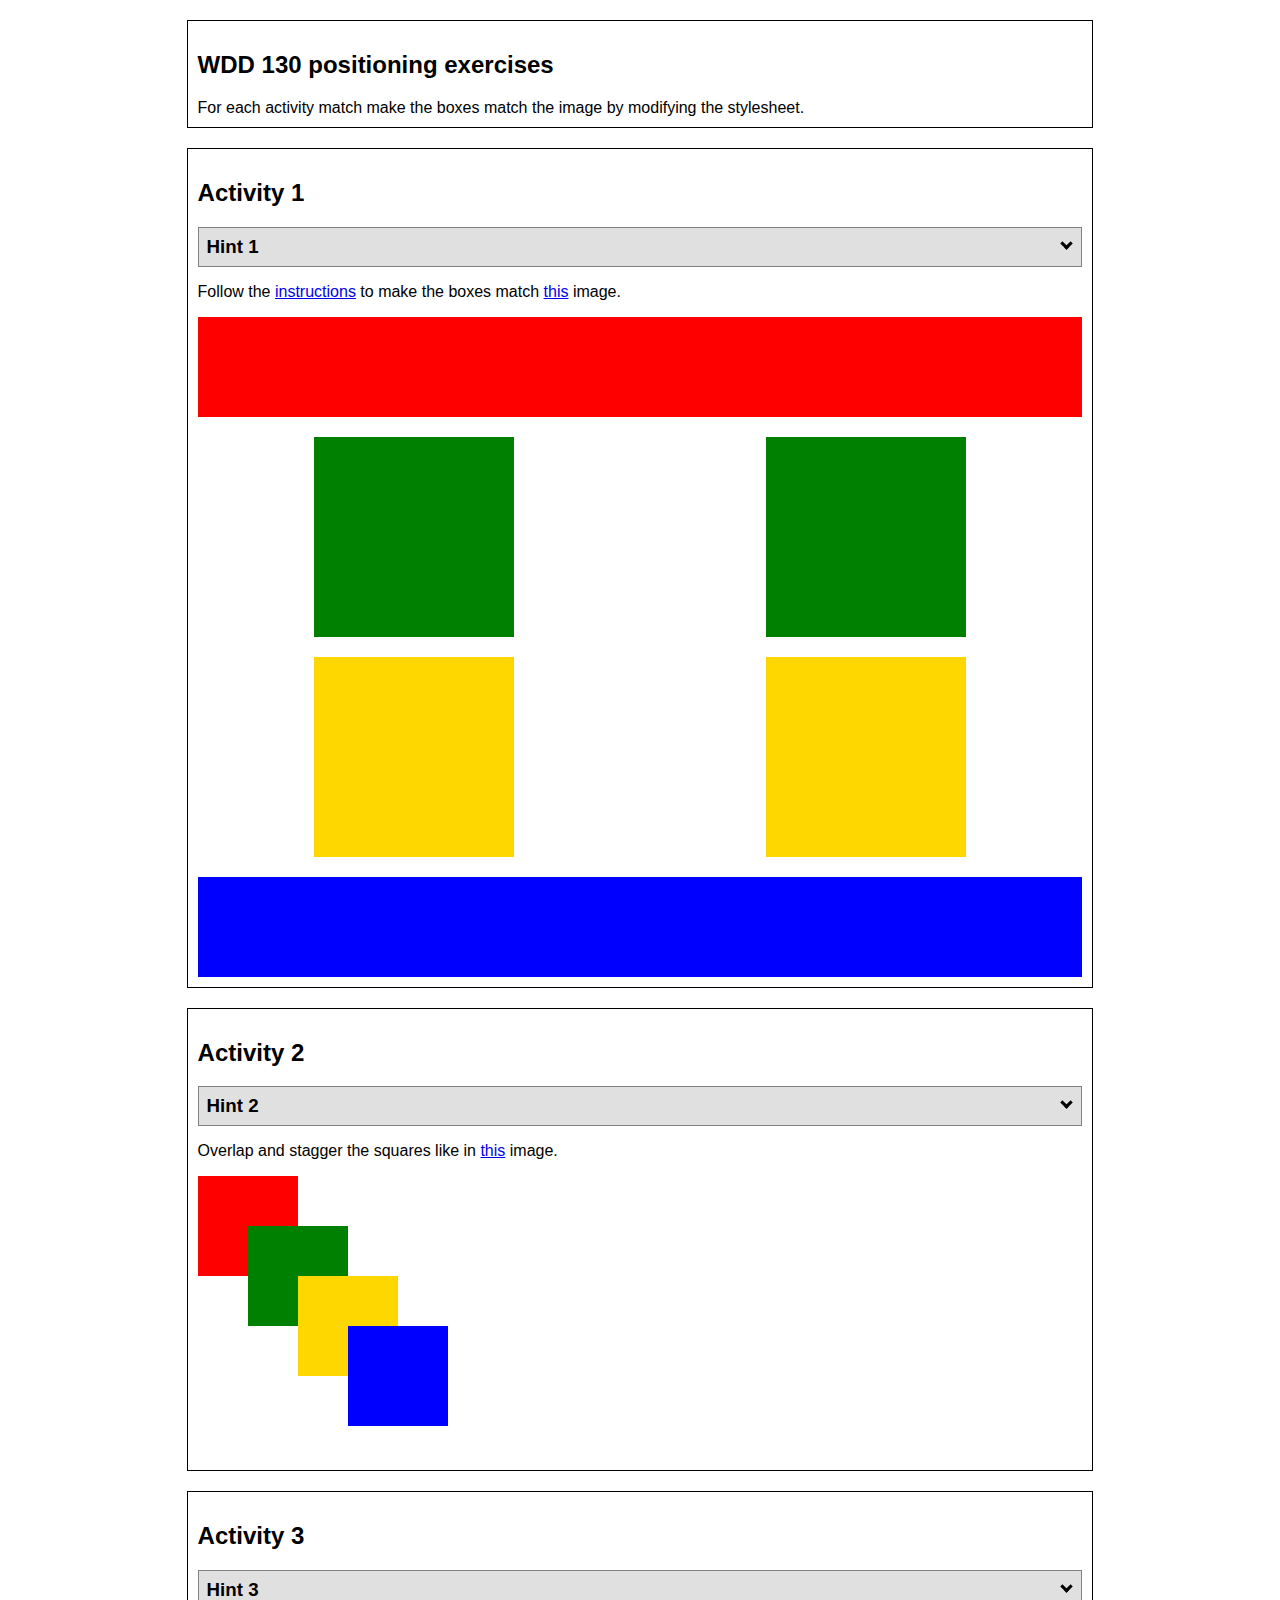
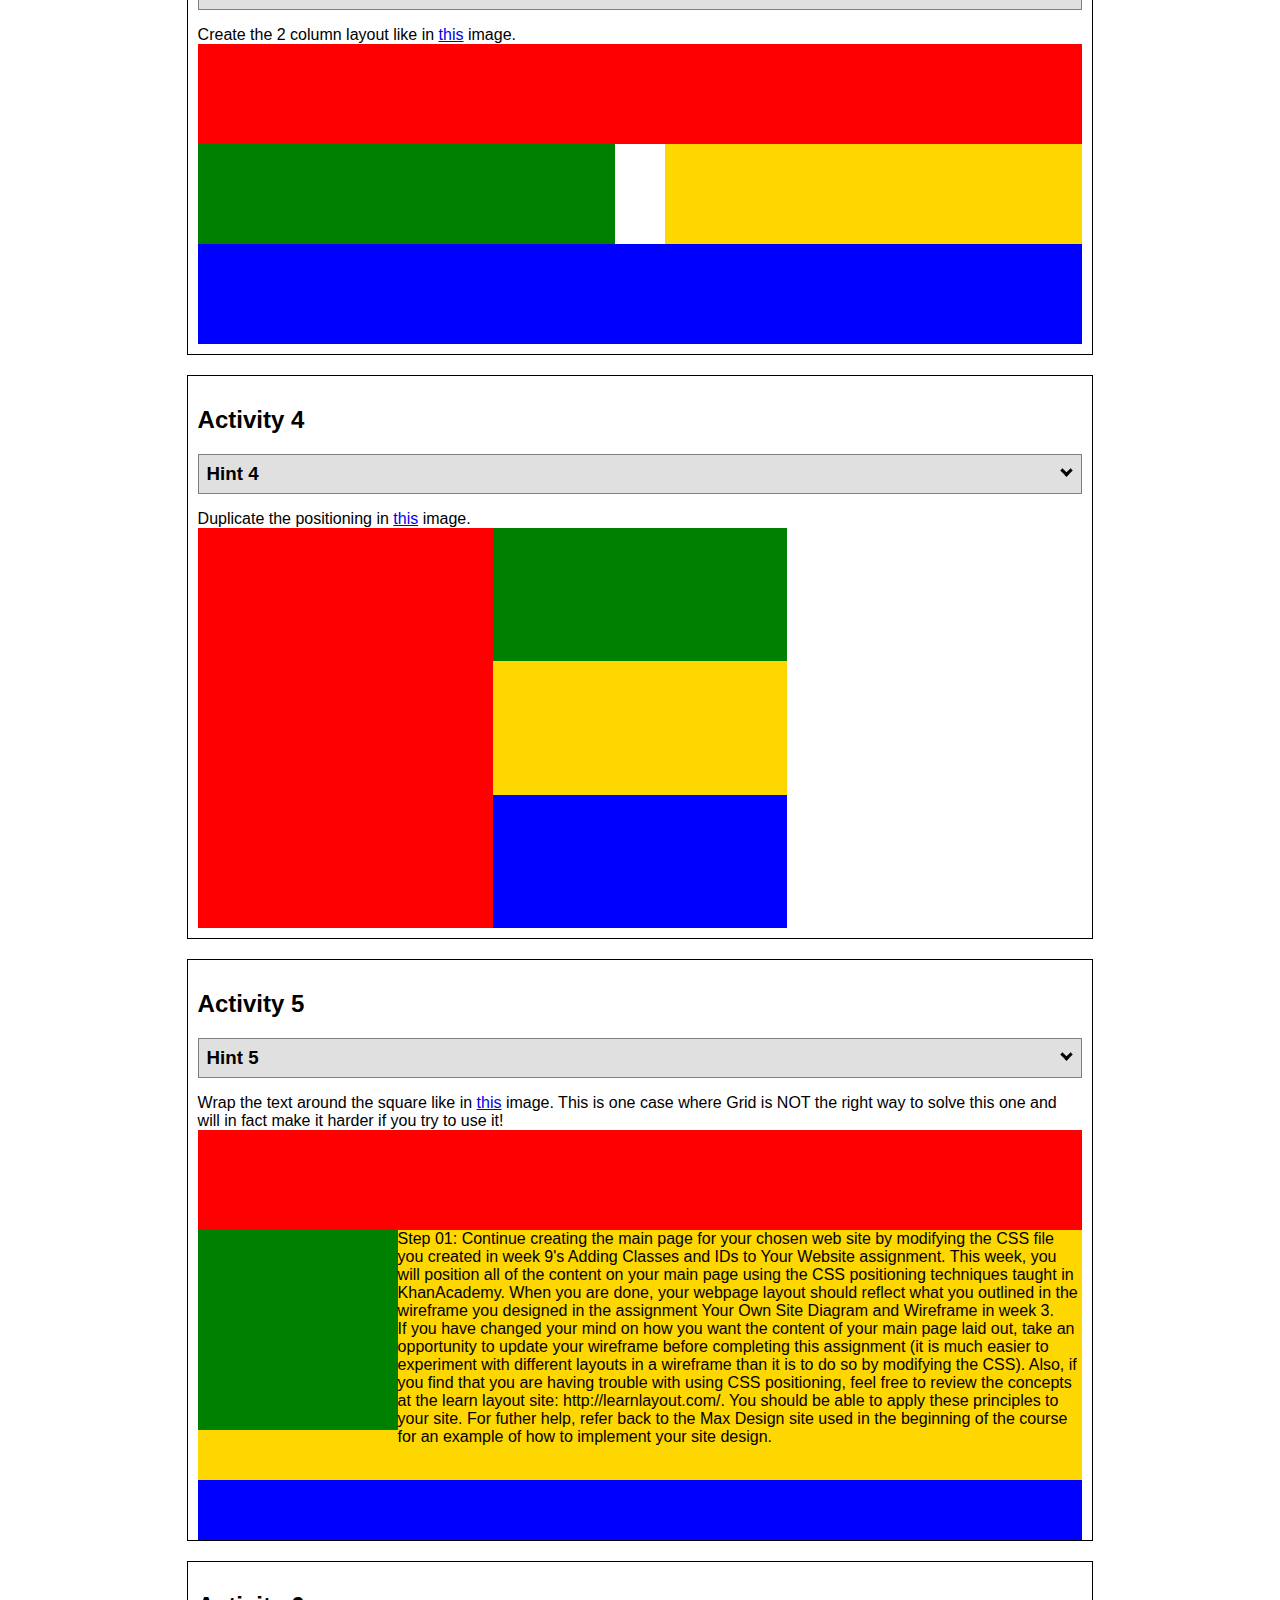
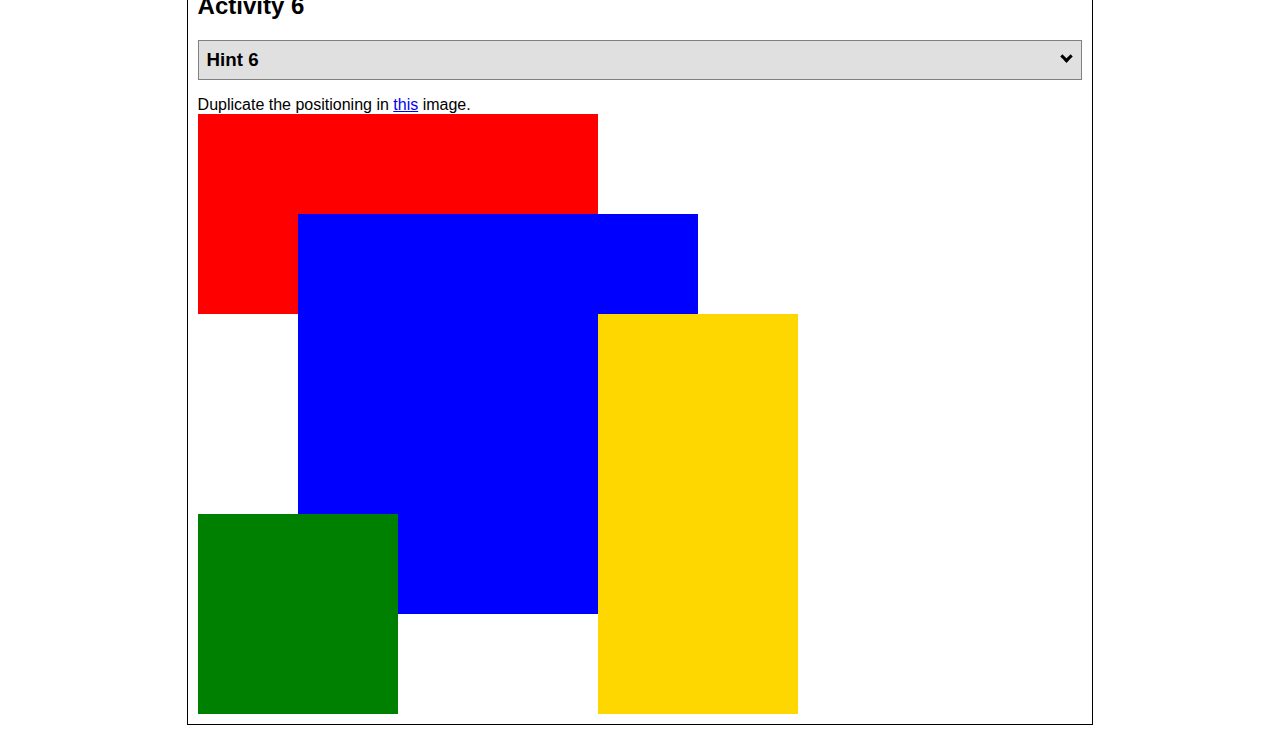
<file: positioning/positioning.html>
<!DOCTYPE html>
<html lang="en">
  <head>
    <!-- HTML - Name: positioning.html -->
    <title>Positioning Activity</title>
    <link rel="stylesheet" type="text/css" href="positionstyles.css" />
  </head>
  <body>
    <div class="activity">
      <h2>WDD 130 positioning exercises</h2>
      For each activity match make the boxes match the image by modifying the stylesheet.</div>
    <div class="activity">
      <h2>Activity 1</h2>
      <section class="hint"><input type="checkbox" ><i></i> <h3>Hint 1</h3><div><p>Check out the <a href="https://byui-wdd.github.io/wdd130/activities/w06-css-positioning.html" target="_blank">activity instructions</a> in Ilearn!</p></div></section>
      <p>Follow the <a href="https://byui-wdd.github.io/wdd130/activities/w06-css-positioning.html" target="_blank">instructions</a> to make the boxes match  <a href="https://byui-wdd.github.io/wdd130/images/example1.png" target="_blank">this</a> image.</p>
      <div class="content1" >
        <div class="red1" ></div>
        <div class="green1" ></div>
        <div class="green1" ></div>
        <div class="yellow1"></div>
        <div class="yellow1"></div>
        <div class="blue1"></div>
      </div>
    </div>
    <div class="activity">
      <h2>Activity 2</h2>
      <section class="hint"><input type="checkbox" > <h3>Hint 2</h3><i></i><div>
      <ul>
      <li>grid-template-columns: 50px 50px 50px 50px 50px </li></ul></div></section>
      <p>Overlap and stagger the squares like in <a href="https://byui-wdd.github.io/wdd130/images/example2.png" target="_blank">this</a> image.</p>
      <div class="content2" >
        <div class="red2" ></div>
        <div class="green2" ></div>
        <div class="yellow2"></div>
        <div class="blue2"></div>
      </div>
    </div>
    <div class="activity">
      <h2>Activity 3</h2>
      <section class="hint"><input type="checkbox" > <h3>Hint 3</h3><i></i><div><p>This one is going to be best solved with CSS Grid. Remember to make the boxes the right width first...then start moving them around. </p><h4>Properties used:</h4><ul><li>display:grid;</li><li>grid-template-columns:</li><li>grid-column-gap:</li>
        <li>grid-column:</li>  </ul></div></section>
      Create the 2 column layout like in <a href="https://byui-wdd.github.io/wdd130/images/example3.png" target="_blank">this</a>  image.
      <div class="content3" >
        <div class="red3" ></div>
        <div class="green3" ></div>
        <div class="yellow3"></div>
        <div class="blue3"></div>
      </div>
    </div>
    <div class="activity">
      <h2>Activity 4</h2>
      <section class="hint"><input type="checkbox" > <h3>Hint 4</h3><i></i><div><p>For the others we have been primarily concerned with width. For this one you will need to adjust height as well. </p><h4>Properties used:</h4><ul><li>display:grid;</li><li>grid-template-columns:</li><li>grid-row:</li></ul></div></section>
      Duplicate the positioning in <a href="https://byui-wdd.github.io/wdd130/images/example4.png" target="_blank">this</a> image. 
      <div class="content4" >
        <div class="red4" ></div>
        <div class="green4" ></div>
        <div class="yellow4"></div>
        <div class="blue4"></div>
      </div>
    </div>

    <div class="activity">
      <h2>Activity 5</h2>
      <section class="hint"><input type="checkbox" > <h3>Hint 5</h3><i></i><div><p>Grid is <strong>not</strong> the right way to do this.  In fact there is only one way to really do that...and that is with float. Remember that we float the thing we want the text to wrap around.  Also remember to start by making all the shapes the right size and shape.</p><h4>Properties used:</h4><ul><li>float: left;</li></ul></div></section>
      Wrap the text around the square like in <a href="https://byui-wdd.github.io/wdd130/images/example5.png" target="_blank">this</a> image. This is one case where Grid is NOT the right way to solve this one and will in fact make it harder if you try to use it!
      <div class="content5" >
        <div class="red5" ></div>
        <div class="green5" ></div>
        <div class="yellow5">Step 01: Continue creating the main page for your chosen web site by modifying the CSS file you created in week 9's Adding Classes and IDs to Your Website assignment. This week, you will position all of the content on your main page using the CSS positioning techniques taught in KhanAcademy. When you are done, your webpage layout should reflect what you outlined in the wireframe you designed in the assignment Your Own Site Diagram and Wireframe in week 3. <br />
          If you have changed your mind on how you want the content of your main page laid out, take an opportunity to update your wireframe before completing this assignment (it is much easier to experiment with different layouts in a wireframe than it is to do so by modifying the CSS). Also, if you find that you are having trouble with using CSS positioning, feel free to review the concepts at the learn layout site: http://learnlayout.com/. You should be able to apply these principles to your site. For futher help, refer back to the Max Design site used in the beginning of the course for an example of how to implement your site design.</div>
        <div class="blue5"></div>
      </div>
    </div>
    <div class="activity">
      <h2>Activity 6</h2>
      <section class="hint"><input type="checkbox" > <h3>Hint 6</h3><i></i><div><p>This one is all about visualizing the grid behind the layout. If you are having a hard time doing that first: all the sizes are even multiples of 100, and second here is another example with the lines drawn: <a href="https://byui-wdd.github.io/wdd130/images/example6-hint.png" target="_blank">example 6 with lines</a>. For this one you will find it easiest if you use px for the column width. You can also use <kbd>z-index</kbd> to control the element layering.    </p><h4>Properties used:</h4><ul><li>display:grid;</li><li>grid-template-columns:</li><li>grid-column:</li><li>grid-row:</li><li><a href="https://www.w3schools.com/cssref/pr_pos_z-index.asp" target="_blank">z-index:</a></li></ul></div></section>
      Duplicate the positioning in <a href="https://byui-wdd.github.io/wdd130/images/example6.png" target="_blank">this</a> image.
      <div class="content6" >
        <div class="red6" ></div>
        <div class="green6" ></div>
        <div class="yellow6"></div>
        <div class="blue6"></div>
      </div>
    </div>
  </body>
</html>
</file>
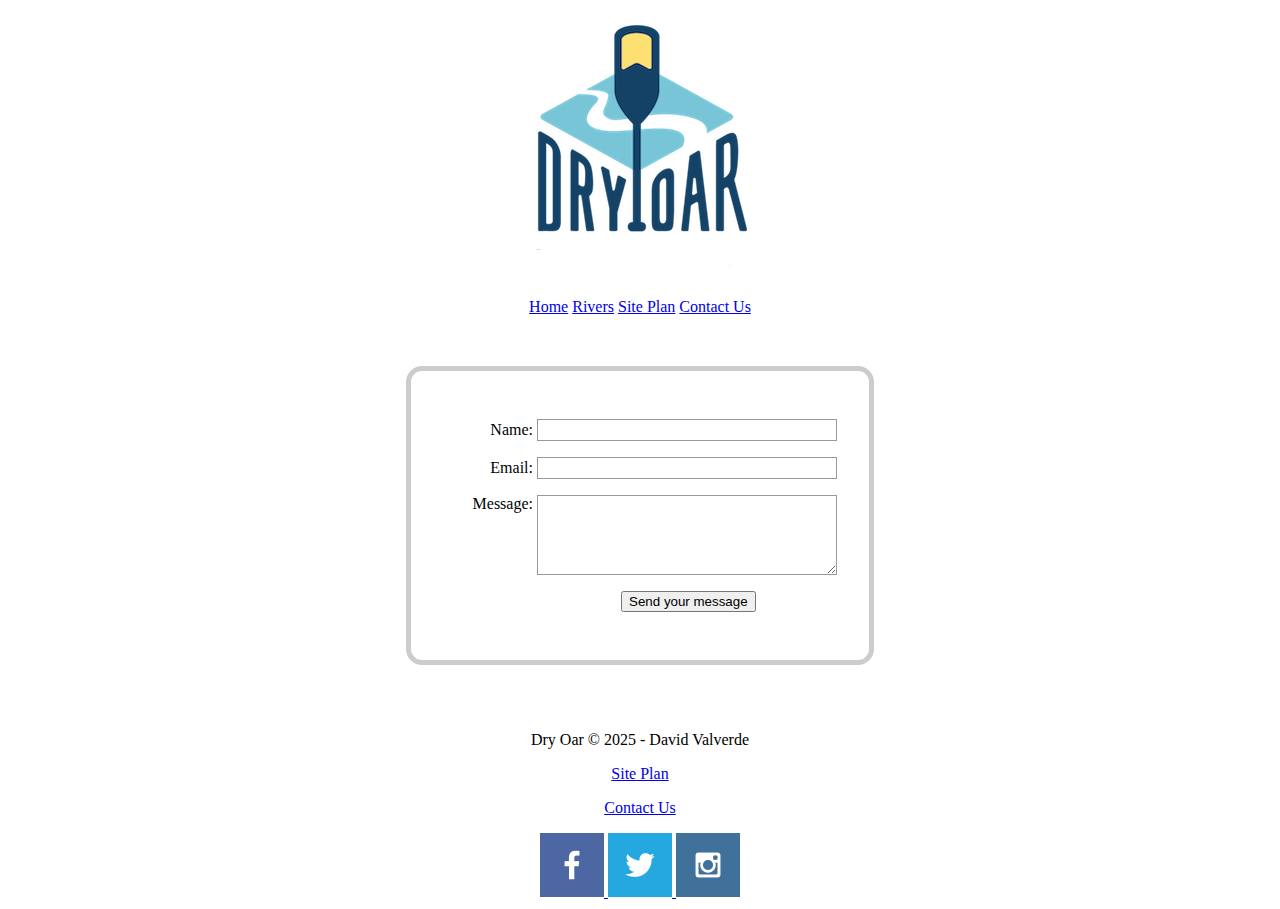
<file: wwr/contactus.html>
<!DOCTYPE html>
<html lang="en">
<head>
    <meta charset="UTF-8">
    <meta name="viewport" content="width=device-width, initial-scale=1.0">
    <link rel="stylesheet" href="styles/style.css">
    <title>White Water Rafting | Contact Us</title>
    <style>
        body {
  text-align: center;
}

form {
  display: inline-block;
  padding: 2em;
  border: 5px solid #ccc;
  border-radius: 1em;
  margin-top: 50px;
  margin-bottom: 50px;
}

p + p {
  margin-top: 1em;
}

label {
  /* Uniform size & alignment */
  display: inline-block;
  min-width: 90px;
  text-align: right;
}

input,
textarea {
  /* To make sure that all text fields have the same font settings
     By default, text areas have a monospace font */
  font: 1em "rockwell";
  /* Uniform text field size */
  width: 300px;
  box-sizing: border-box;
  /* Match form field borders */
  border: 1px solid #999;
}

input:focus,
textarea:focus {
  /* Set the outline width and style */
  outline-style: solid;
  /* To give a little highlight on active elements */
  outline-color: #000;
}

textarea {
  /* Align multiline text fields with their labels */
  vertical-align: top;
  /* Provide space to type some text */
  height: 5em;
}

.button {
  /* Align buttons with the text fields */
  padding-left: 90px; /* same size as the label elements */
}

button {
  /* This extra margin represent roughly the same space as the space
     between the labels and their text fields */
  margin-left: 0.5em;
}
    </style>
</head>
<body>
    <div id ="content">
        <header>
            <a id="logo_link" href="index.html">
                <img class="logo" src="images/logo.png" alt="Dry Oar Logo">
            </a>
            <nav>
                <a href="index.html">Home</a>
                <a href="rivers.html">Rivers</a>
                <a href="site-plan-rafting.html">Site Plan</a>
                <a href="contactus.html">Contact Us</a>
            </nav>
        </header>
<main>
    <form action="/my-handling-form-page" method="post">
    <p>
        <label for="name">Name:</label>
        <input type="text" id="name" name="user_name" />
    </p>
    <p>
        <label for="mail">Email:</label>
        <input type="email" id="mail" name="user_email" />
    </p>
    <p>
        <label for="msg">Message:</label>
        <textarea id="msg" name="user_message"></textarea>
    </p>
    <p class="button">
  <button type="submit">Send your message</button>
</p>
    </form>
</main>
<div id="feedback">
<script>
    // get the feedback div element so we can do something with it.
    const feedbackElement = document.getElementById('feedback');
    // get the form so we can read what was entered in it.
    const formElement = document.forms[0];
    // add a 'listener' to wait for a submission of our form. When that happens run the code below.
    formElement.addEventListener('submit', function(e) {
        // stop the form from doing the default action.
        e.preventDefault();
        // set the contents of our feedback element to a message letting the user know the form was submitted successfully. Notice that we pull the name that was entered in the form to personalize the message!
        feedbackElement.innerHTML = 'Hello '+ formElement.user_name.value +'! Thank you for your message. We will get back with you as soon as possible!';
        // make the feedback element visible.
        feedbackElement.style.display = "block";
        // add a class to move everything down so our message doesn't cover it.
        document.body.classList.toggle('moveDown');
    });
</script>
</div>
</body>
<footer>
    <p>Dry Oar &copy; 2025 - David Valverde</p>
    <p><a href="site-plan-rafting.html">Site Plan</a></p>
    <p><a href="contactus.html">Contact Us</a></p>
    <div class="social">
        <a href="https://facebook.com" target="_blank">
            <img src="images/facebook.png" alt="fb icon">
        </a>
        <a href="https://twitter.com">
            <img src="images/twitter.png" alt="twitter icon">
        </a>
        <a href="https://instagram.com">
            <img src="images/instagram.png" alt="instagram icon">
        </a>
    </div>
</footer>
</file>
<file: wwr/styles/style.css>
#content {
    max-width: 1600px;
    margin: 0 auto;
    text-align: center;
}
#nav a {
    text-align: center;
}
#hero-msg {
    text-align: center;
}
#.button-box {
    text-align: center;
}
#main section {
    margin: 0 auto;
    max-width: 800px;
}
</file>
<file: atrva/styles/style.css>
@import url('https://fonts.googleapis.com/css2?family=Quicksand:wght@300..700&display=swap');
header {
    display: grid;
    grid-template-columns: 200px auto;
    grid-template-rows: 1fr;
    background-color: #234051;
    margin-top: -10px;
}
#main-nav {
    display: flex;
    justify-content: space-around;
}
#main-nav a {
    text-align: center;
    padding: 50px;
    color: #F1F8FA;
    font-size: x-large;
    text-decoration: none;
    font-family: "Quicksand";
}
#main-nav a:hover {
    background-color: #436077;
}
.logo {
    display: block;
    padding-top: 14px;
    padding-left: 10px;
    width: 250px;
    border-radius: 10px;
}
#logo_link {
    z-index: 1;
}
.head2 {
    display: grid;
    grid-template-columns: 1fr 1fr 1fr;
    grid-template-rows: 1fr;
    width: 100%;
    margin: 0 auto;
    background-color: #396E94;
}
h5 {
    margin: 0 auto;
    text-align: center;
    background-color: #396E94;
    color: #F1F8FA;
    font-size: x-large;
    margin-top: 20px;
    margin-bottom: 20px;
    font-family: "Quicksand";
}
.card-img {
    width: 300px;
    height: 200px;
}
.a-card img,
.b-card img {
    width: 300px;
    height: 100%;
    object-fit: cover;
    display: block;
}
.logo_bottom {
    width: 250px;
}
body {
    background-color: #F1F8FA;
    margin: 0;
}
#title-img {
    width: 100%;
    height: 530px;
    filter: brightness(40%) blur(2px);
    padding-bottom: 5px;
    background-color: #396E94;
    margin-top: -10px;
}
.home-title {
    text-align: center;
    color: #F1F8FA;
    font-size: 80px;
    font-family: "Freestyle Script Regular";
    margin-top: 20px;
    letter-spacing: 4px;
}
a.home-button {
    text-align: center;
    color: black;
    font-size: 30px;
    text-decoration: none;
    background-color: #F1F8FA;
    padding: 5px;
    font-family: "Quicksand";
    border-radius: 5px;
    font-weight: bold;
    box-shadow: #000000 5px 5px 10px;
}
a.home-button:hover {
    background-color: #234051;
    color: #F1F8FA;
}
#title-box {
    grid-column: 1/4;
    grid-row: 1/3;
    z-index: -1;
}
#title-card {
    display: grid;
    grid-template-columns: 1fr 3fr 1fr;
}
#title-msg {
    text-align: center;
    grid-column: 2/3;
    grid-row: 1/2;
    margin-top: 50px;
}
.first-grid {
    display: grid;
    grid-template-columns: 1fr 1fr 1fr;
    grid-template-rows: 1fr;
    margin-top: 100px;
    gap: 20px;
    margin-left: 90px;
    margin-right: 30px;
    align-content: center;
    margin-bottom: 70px;
}
h2 {
    text-align: center;
    color: #396E94;
    font-size: 30px;
    font-family: "Quicksand";
    margin-top: 20px;
    margin-bottom: 20px;
}
.card-img {
    display: block;
    border-bottom: 3px solid #000000; 
    width: 312px;
}
.interior-card {
    border: 3px solid #000000; 
    border-radius: 2px;
    width: 312px;
}
.exterior-card {
    border: 3px solid #000000; 
    border-radius: 2px;
    width: 312px;
}
.misc-card {
    border: 3px solid #000000; 
    border-radius: 2px;
    width: 312px;
}
p {
    text-align: center;
    color: #396E94;
    font-size: 20px;
    font-family: "Quicksand";
    margin-top: 10px;
    margin-bottom: 10px;
    padding: 10px;
}
.second-grid {
    display: grid;
    grid-template-columns: 1fr 1fr 1fr;
    grid-template-rows: 1fr;
    gap: 5px;
    align-content: center;
    margin-bottom: 200px;
    max-width: 100%;
    margin-left: 50px;
    margin-right: 100px;
    max-height: 700px;
    margin-top: 0px;
}
.a-card {
    width: 100%;
    height: 100%;
    grid-column: 1/1;
    grid-row: 1/1;
    margin-right: 20px;
    position: relative;

}
.b-card {
    width: 100%;
    height: 100%;
    grid-column: 2/2;
    grid-row: 1/1;
    position: relative;

}
.a-card img,
.b-card img {
    width: 100%;
    height: 450px;
    object-fit: cover;
    display: block;
    box-shadow: #000000 5px 5px 10px;
}
#pro-con {
    margin-left: 50px;
    text-align: left;
    color: #396E94;
    max-height: 400px;
    margin-top: -30px;
}
h3 {
    color: #234051;
    font-size: 35px;
    font-family: "Freestyle Script Regular";
    letter-spacing: 3px;
    margin-top: 0px;
    margin-bottom: 20px;
    text-align: right;
    margin-right: 120px;
}
#footer-nav {
    display: grid;
    grid-template-columns: 1fr 1fr 1fr 1fr;
    grid-template-rows:  1fr;
    background-color: #396E94;
    color: #F1F8FA;
    padding: 20px;
}
.logo_bottom {
    display: block;
    width: 250px;
    height: 125px;
    grid-column: 1/2;
    grid-row: 1/2;
    margin-top: 25px;
    margin-bottom: 25px;
    border-radius: 10px;
}
.fb-icon {
    width: 60px;
    height: 60px;
    margin-top: 25px;
    border-radius: 10px;
    padding-left: 7px;
}
.twitter-icon {
    width: 60px;
    height: 60px;
    margin-top: 25px;
    border-radius: 10px;
    padding-left: 25px;
}
.instagram-icon {
    width: 60px;
    height: 60px;
    margin-top: 25px;
    border-radius: 10px;
    padding-left: 25px;
}
#footer-nav-main {
    grid-column: 2/3;
    grid-row: 1/2;
    text-align: center;
}
#footer-nav-main a {
    color: #F1F8FA;
    font-size: 20px;
    text-decoration: underline;
    font-family: "Quicksand";
    display: block;
    margin-top: 10px;
    padding: 5px;
}
#footer-nav-main a:hover {
    background-color: #234051;
    padding: 5px;
}
#footer-nav-about {
    grid-column: 3/4;
    grid-row: 1/2;
    text-align: center;
}
#footer-nav-about a {
    color: #F1F8FA;
    font-size: 20px;
    text-decoration: underline;
    font-family: "Quicksand";
    display: block;
    margin-top: 10px;
    padding: 5px;
}
#footer-nav-about a:hover {
    background-color: #234051;
    padding: 5px;
}
#footer-nav-gallery {
    grid-column: 4/5;
    grid-row: 1/2;
    text-align: center;
}
#footer-nav-gallery a {
    color: #F1F8FA;
    font-size: 20px;
    text-decoration: underline;
    font-family: "Quicksand";
    display: block;
    margin-top: 10px;
    padding: 5px;
}
#footer-nav-gallery a:hover {
    background-color: #234051;
    padding: 5px;
}
h4 {
    color: #F1F8FA;
    font-size: 25px;
    font-family: "Quicksand";
    margin-top: 25px;
    margin-bottom: 10px;
}
h1 {
    color: #234051;
    font-size: 60px;
    font-family: "Freestyle Script Regular";
    letter-spacing: 3px;
    margin-top: 50px;
    text-align: center;
    text-decoration: underline;
    font-weight: bold;
}
.aboutus-grid {
    display: grid;
    grid-template-columns: 1fr 1fr;
    grid-template-rows: 1fr 1fr;
    margin-top: 50px;
    margin-left: 50px;
    margin-right: 50px;
    gap: 20px;
}
#commitment-img {
    width: 400px;
    height: 400px;
    object-fit: cover;
    border-radius: 10px;
    margin-left: 50px;
    grid-column: 1/2;
    grid-row: 1/2;
    margin-top: 0px;
    box-shadow: #000000 5px 5px 10px;
}
#commitment-text {
    text-align: left;
    grid-column: 2/3;
    grid-row: 1/2;
    margin-top: 0px;
}
#owner-text {
    margin-top: 130px;
    grid-column: 1/2;
    grid-row: 2/3;
}
#owner-img {
    width: 500px;
    height: 500px;
    object-fit: cover;
    border-radius: 10px;
    margin-left: 50px;
    box-shadow: #000000 5px 5px 10px;
}
h7 {
    color: #234051;
    font-size: 60px;
    letter-spacing: 3px;
    font-family: "Freestyle Script Regular";
    margin-top: 0px;
    margin-bottom: 10px;
    grid-column: 1/2;
    grid-row: 2/3;
    text-align: center;
    font-weight: bold;
    text-decoration: underline;
}
.core-values-grid {
    display: grid;
    grid-template-columns: 1fr 1fr 1fr;
    margin-top: 50px;
    margin-left: 50px;
    margin-right: 50px;
    column-gap: 50px;
    margin-bottom: 80px ;
}
.integrity-title,
.quality-title,
.punctuality-title {
    color: #234051;
    font-size: 30px;
    font-family: "Quicksand";
    margin-top: 0px;
    text-align: center;
    font-weight: bold;
    margin-bottom: 0px;
    border-top: 2px solid #396E94;
    border-right: 2px solid #396E94;
    border-left: 2px solid #396E94;
}
#integrity {
    grid-column: 1/2;
    grid-row: 2/2;
    padding: 20px;
    background-color: #F1F8FA;
    padding: 0px;
    border-right: 2px solid #396E94;
    border-left: 2px solid #396E94;
    border-bottom: 2px solid #396E94;
}
#quality {
    grid-column: 2/2;
    grid-row: 2/3;
    padding: 20px;
    background-color: #F1F8FA;
    padding: 0px;
    border-right: 2px solid #396E94;
    border-left: 2px solid #396E94;
    border-bottom: 2px solid #396E94;
}
#punctuality {
    grid-column: 3/3;
    grid-row: 2/3;
    padding: 20px;
    background-color: #F1F8FA;
    padding: 0px;
    border-right: 2px solid #396E94;
    border-left: 2px solid #396E94;
    border-bottom: 2px solid #396E94;
}
.overlayone,
.overlaytwo {
  position: absolute;
  top: 0;
  bottom: 0;
  left: 0;
  right: 0;
  opacity: 0;
  transition: .5s ease;
  background-color: #396E94;
  z-index: 2;
  display: flex;
  justify-content: center;
}
.b-card:hover .overlayone,
.a-card:hover .overlaytwo {
  opacity: 1;
}
.beforeone {
  font-family: "Quicksand";
  color: #F1F8FA;
  font-size: 40px;
  position: absolute;
  top: 50%;
  left: 50%;
  -webkit-transform: translate(-50%, -50%);
  -ms-transform: translate(-50%, -50%);
  transform: translate(-50%, -50%);
  text-align: center;
}
.afterone {
  font-family: "Quicksand";
  color: #F1F8FA;
  font-size: 40px;
  position: absolute;
  top: 50%;
  left: 50%;
  -webkit-transform: translate(-50%, -50%);
  -ms-transform: translate(-50%, -50%);
  transform: translate(-50%, -50%);
  text-align: center;
}
.gallery-grid {
    display: grid;
    grid-template-columns: 1fr 1fr 1fr;
    grid-template-rows: 1fr 1fr 1fr;
    gap: 20px;
    margin: 50px;
    justify-items: center;
    margin-bottom: 100px;
    align-items: center;
}
.gallery-grid img {
    width: 300px;
    height: 300px;
    object-fit: cover;
    border-radius: 10px;
    box-shadow: #000000 5px 5px 10px;
}
</file>
<file: ice/thomasdesantos.css>
#w05_circles {
    width: 100vw;
    margin: 0;
    padding: 0;
}
#w05_circles img {
    width: 100vw;
    height: auto;
    display: block;
}
#w05_ice_image_desk img{
    width: 400px;
    height: 400px;
    border-radius: 50%;
    border: 10px solid #444444;
    object-fit: cover;
    display: block;
}
#w05_ice_image_graphic img{
    width: 400px;
    height: 400px;
    border-radius: 50%;
    border: 10px solid #444444;
    object-fit: cover;
    display: block;
}
#w05_ice_image_person img{
    width: 400px;
    height: 400px;
    border-radius: 50%;
    border: 10px solid #444444;
    object-fit: cover;
    display: block;
}
body {
    background-color: #737373;
    margin: 0;
    padding: 0;
}
.others {
    display: flex;
    justify-content: center;
    gap: 20px;
}
</file>
<file: ice/w06_ice_challenge.css>
body {
    background-color: #b9b8b9;
    margin-top: 0%;
    margin-left: 0%;
    margin-bottom: 0%;
}
.whitespace {
    position: absolute;
    margin: 0;
    height: 100%;
    width: 50%;
    z-index: -1;
    margin-bottom: 0px;
}
.cherry {
    position: absolute;
    height: 600px;
    width: 600px;
    margin-left: 50px;
}
#text {
    position: absolute;
    font-size: 8em;
    z-index: 2;
    margin-left: 275px;
    font-weight: bold;
}
#texttwo {
    position: absolute;
    color: #9a1118;
    font-size: 5em;
    font-weight: bold;
    margin-left: 690px;
    margin-top: 300px;
}
footer {
    margin-bottom: 0 auto;
}
</file>
<file: ice/w09_ice_challenge.css>
body {
    background-color: #1e1e1e;
    ;
}
img {
    text-align: center;
    margin: 0 auto;
    display: block;
    margin-top: 0px;
    margin-bottom: 0px;
    margin-left: auto;
    margin-right: auto;
    border-radius: 15px 15px 0px 0px;
}
#text {
    text-align: center;
    margin-left: 505px;
    margin-right: 505px;
    display: block;
    background-color: #ffffff;
    margin-top: 0%;
    margin-bottom: 0%;
    padding: 17px;
}
h1 {
    margin-top: 0%;
    margin-bottom: 0%;
    font-size: small;
    color: #405c89;
    font-family: sans-serif;
}
h2 {
    margin-top: 0%;
    margin-bottom: 0%;
    font-size: xx-large;
    font-family: sans-serif;
}
.bottom {
    text-align: center;
    margin-top: 0%;
    background-color: #1e1e1e;
    margin-left: 505px;
    margin-right: 505px;
    grid-template-columns: 1fr 1fr 1fr;
    grid-template-rows: 1fr;
    display: grid;  
    gap: 1px;
}
blockquote {
    margin-bottom: 0%;
    color: #958b95;
    font-style: sans-serif;
}
#first {
    grid-column: 1/1;
    background-color: #405c89;
    color: #ffffff;
    text-align: center;
    height: 80px;
    align-items: center;
    border-radius: 0px 0px 0px 15px;
}
#second {
    grid-column: 2/3;
    background-color: #405c89;
    color: #ffffff;
    text-align: center;
    height: 80px;
    align-items: center;
}
#third {
    grid-column: 3/4;
    background-color: #405c89;
    color: #ffffff;
    text-align: center; 
    height: 80px;
    align-items: center;
    border-radius: 0px 0px 15px 0px;
}
p {
    margin-bottom: 0%;
    margin-top: 0%;
}
h3 {
    margin-bottom: 0%;
    margin-top: 10px;
}
h4 {
    margin-bottom: 0%;
    margin-top: 15px;
}
h5 {
    margin-bottom: 0%;
    margin-top: 14px;
}
</file>
<file: positioning/positionstyles.css>
/* CSS - Name: "positionstyles.css" */
/* Activity 1 styles */
.content1 {
  /* This is the parent of the activity 1 boxes. */
    display: grid;
    grid-template-columns: 1fr 1fr;
    justify-items: center;
    gap: 20px;
}
.red1 { 
  width: 100%; 
  height: 100px; 
  background-color: red; 
  grid-column: 1/3;
} 
.green1 {
  width: 200px; 
  height: 200px; 
  background-color: green; 
  
} 
.yellow1 {
  width: 200px; 
  height: 200px; 
  background-color: gold; 
} 
.blue1 {
  width: 100%; 
  height: 100px; 
  background-color: blue; 
  grid-column: 1/3;

} 
/* Activity 2 styles */ 
.content2 {
  margin-bottom: 300px;
  /* This is the parent of the activity 2 boxes. */
}
.red2 {
  width: 100px; 
  height: 100px; 
  background-color: red; 
  position: absolute;
  z-index: -2;
  
} 
.green2 { 
  width: 100px; 
  height: 100px; 
  background-color: green; 
  position: absolute;
  margin-top: 50px;
  margin-left: 50px;
  z-index: -1;
} 
.yellow2 {
  width: 100px; 
  height: 100px; 
  background-color: gold; 
  margin-left: 100px;
  margin-top: 100px;
  position: absolute;
} 
.blue2 {
  width: 100px; 
  height: 100px; 
  background-color: blue; 
  position: absolute;
  margin-left: 150px;
  margin-top: 150px;
} 
/* Activity 3 styles */ 
.content3 {
  display: grid;
  grid-template-columns: 1fr 1fr;
  grid-column-gap: 50px;
  /* This is the parent of the activity 3 boxes. */
}
.red3 {
  width: 100%; 
  height: 100px; 
  background-color: red; 
  grid-column: 1/3;
} 
.green3 {
  width: 100%; 
  height: 100px; 
  background-color: green;
} 
.yellow3 {
  width: 100%; 
  height: 100px; 
  background-color: gold; 
} 
.blue3 {
  width: 100%;
  height: 100px; 
  background-color: blue; 
  grid-column: 1/3;
} 
/* Activity 4 styles */ 
.content4 {
  display: grid;
  grid-template-columns: 1fr 1fr 1fr ;
  grid-template-rows: 1fr 1fr 1fr;
  /* This is the parent of the activity 4 boxes. */
  height: 400px;
}
.red4 {
  width: 100%; 
  height: 100%; 
  background-color: red; 
  grid-row: 1/4;
} 
.green4 {
  width: 100%; 
  height: 100%; 
  background-color: green;
  grid-row: 1/2;
} 
.yellow4 {
  width: 100%; 
  height: 100%; 
  background-color: gold; 
  grid-row: 2/3;
} 
.blue4 {
  width: 100%; 
  height: 100%; 
  background-color: blue; 
  grid-row: 3/3;
} 
/* Activity 5 styles */ 
.content5 {
  /* This is the parent of the activity 5 boxes. */
  height: 400px;
}
.red5 { 
  width: 100%; 
  height: 100px; 
  background-color: red; 
} 
.green5 { 
  width: 200px; 
  height: 200px; 
  background-color: green; 
  float: left;
} 
.yellow5 {
  width: 100%; 
  height: 250px; 
  background-color: gold; 
} 
.blue5 {
  width: 100%; 
  height: 100px; 
  background-color: blue; 
} 
/* Activity 6 styles */ 
.content6 {
  display: grid;
  grid-template-columns: 1fr 1fr 1fr 1fr 1fr 1fr;
  grid-template-rows: 1fr 1fr 1fr 1fr 1fr 1fr;
  max-height: 600px;
  max-width: 600px;
  height: 600px;
  width: 600px;
  margin: 0;
  padding: 0;
  /* This is the parent of the activity 6 boxes. */
}
.red6 {
  width: 400px; 
  height: 200px; 
  background-color: red; 
  grid-column: 1/4;
  grid-row: 4/2;
  z-index: 1;
} 
.green6 {
  width: 200px; 
  height: 200px; 
  background-color: green; 
  grid-row: 6/7;
  grid-column: 5/1;
  z-index: 4;
} 
.yellow6 {
  width: 200px; 
  height: 400px; 
  background-color: gold; 
  z-index: 3;
  grid-column: 4/7;
  grid-row: 5/7;
} 
.blue6 {
  width: 400px; 
  height: 400px; 
  background-color: blue; 
  z-index: 2;
  grid-column: 2/5;
  grid-row: 3/6;
  position: absolute;
  margin-top: 100px;
  margin-left: 100px;
} 


/* Do not make any changes below here */
.activity {
  width: 70%; 
  margin: 20px auto; 
  font-family: Arial, sans-serif; 
  border: 1px solid black; 
  padding: 10px; 
  clear:both; 
  overflow: auto;
} 

.hint {
  border: 1px solid grey;
  background: #e0e0e0;
  padding: .5em;
  position: relative;
  margin: 1em 0;
}
.hint h3 {
  margin: 0;
}
.hint:hover {
  background: #d0d0d0;
}
.hint > div {
  display: none;
}

.hint input[type=checkbox] {
  position: absolute;
  width: 100%;
  height: 100%;
  opacity: 0;
  z-index: 1;
  cursor: pointer;
}

.hint input[type=checkbox]:checked ~ div {
  display: block;
}

.hint i {
  position: absolute;
  transform: translate(-6px, 0);
  margin-top: 16px;
  right: 10px;
  top: -3px;
}
.hint i:before, .hint i:after {
  content: "";
  position: absolute;
  background-color: black;
  width: 3px;
  height: 9px;
}
.hint i:before {
  transform: translate(2px, 0) rotate(45deg);
}
.hint i:after {
  transform: translate(-2px, 0) rotate(-45deg);
}

.hint input[type=checkbox]:checked ~ i:before {
  transform: translate(-2px, 0) rotate(45deg);
}
.hint input[type=checkbox]:checked ~ i:after {
  transform: translate(2px, 0) rotate(-45deg);
}
.hint a {
  position: relative;
  z-index: 1;
}
</file>
